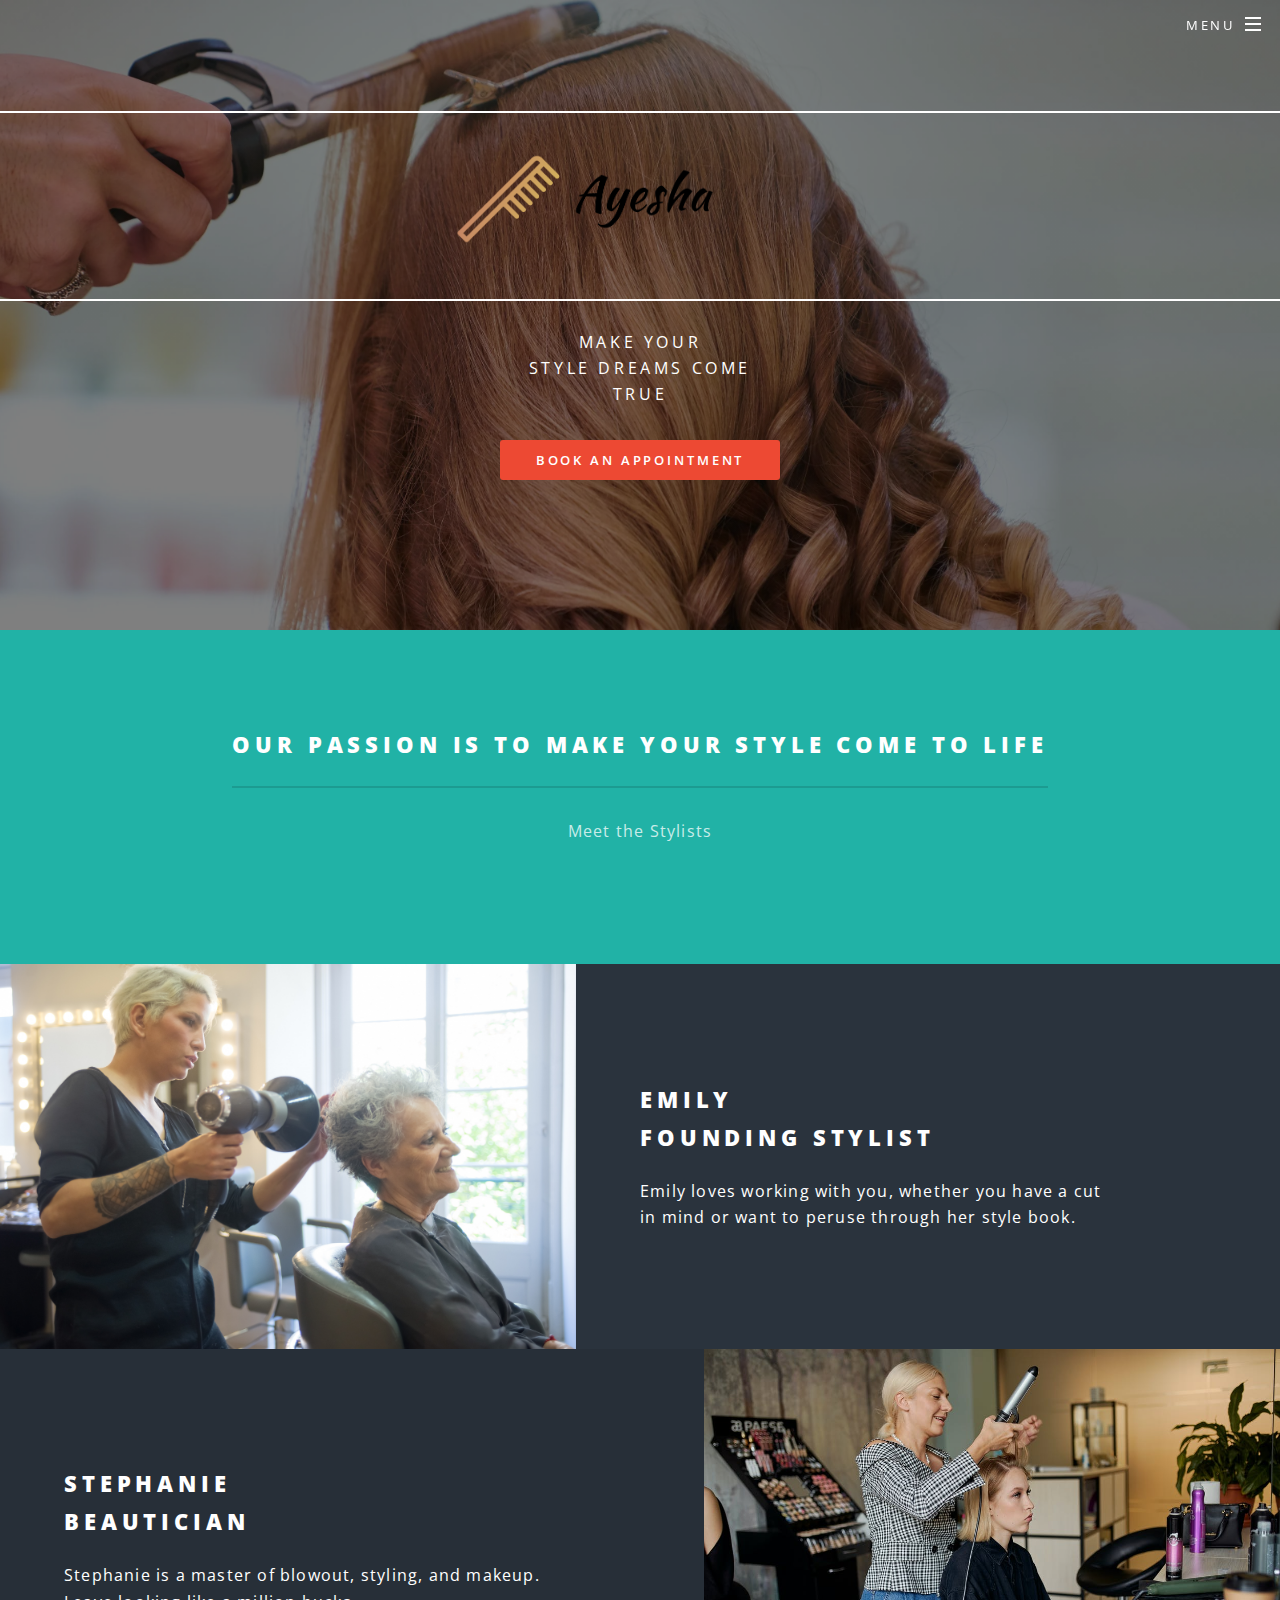
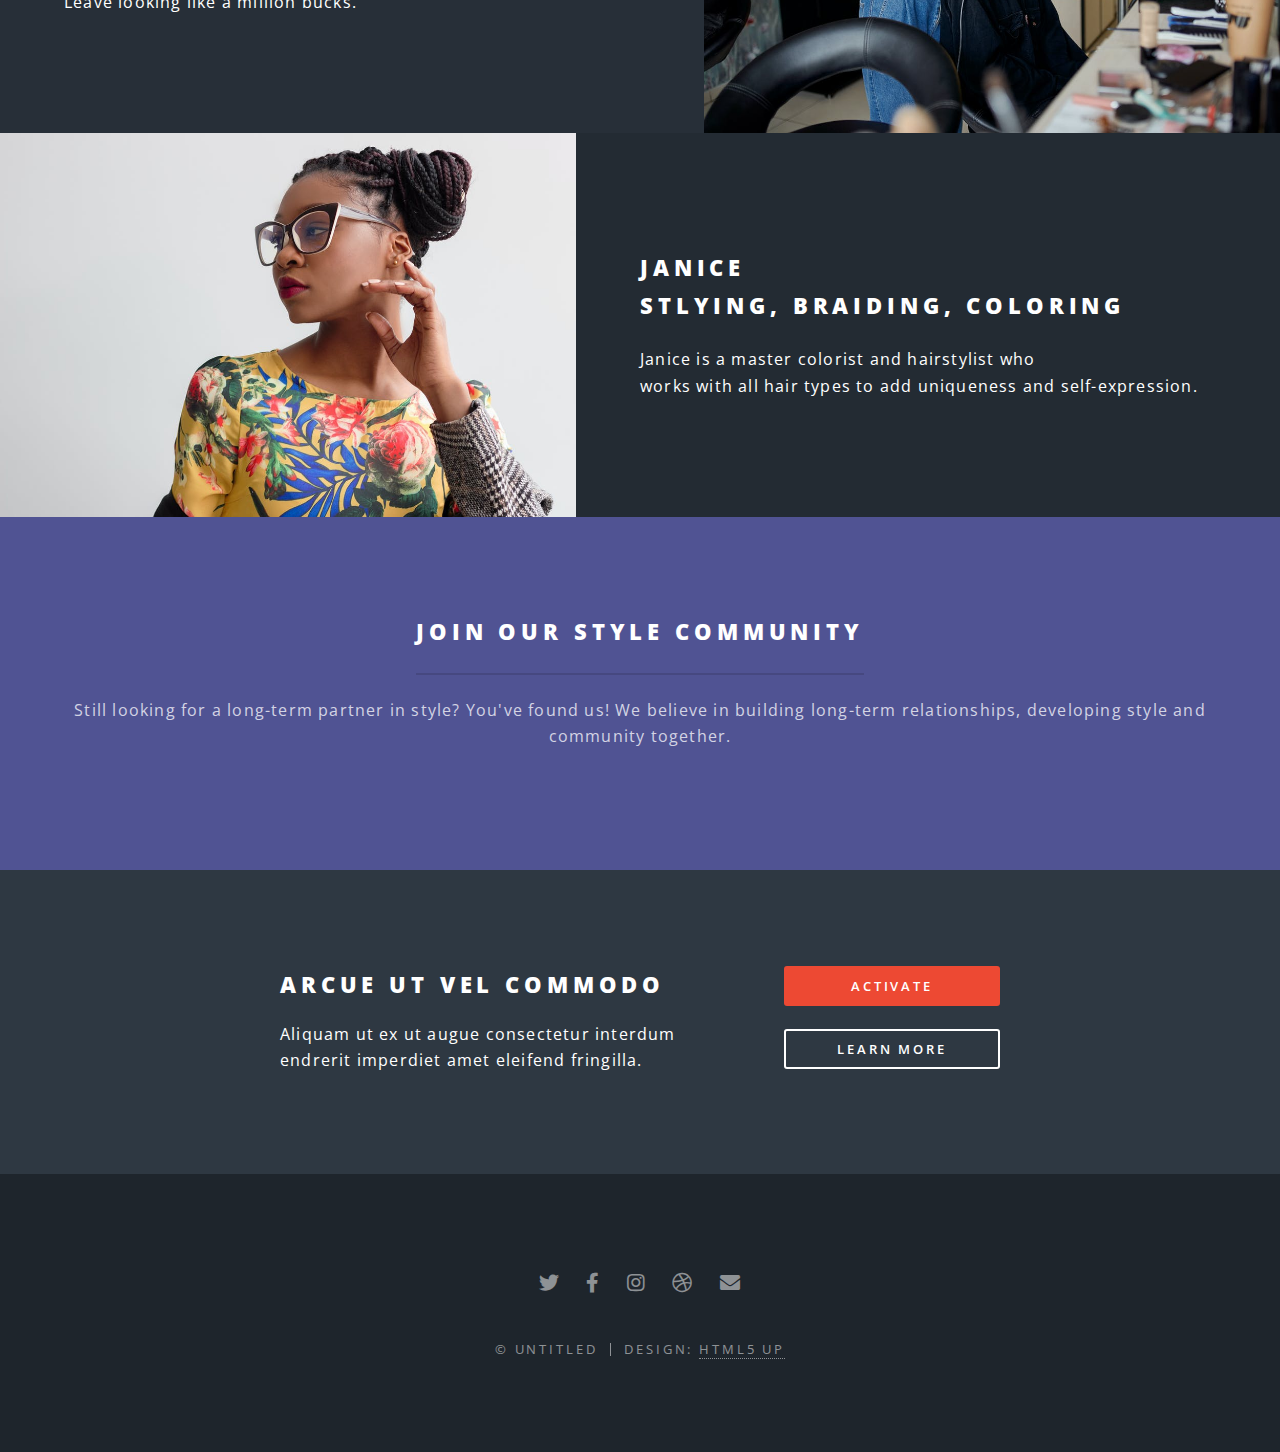
<file: index.html>
<!DOCTYPE HTML>
<!--
	Spectral by HTML5 UP
	html5up.net | @ajlkn
	Free for personal and commercial use under the CCA 3.0 license (html5up.net/license)
-->
<html>
	<head>
		<title>Spectral by HTML5 UP</title>
		<meta charset="utf-8" />
		<meta name="viewport" content="width=device-width, initial-scale=1, user-scalable=no" />
		<link rel="stylesheet" href="assets/css/main.css" />
		<noscript><link rel="stylesheet" href="assets/css/noscript.css" /></noscript>
	</head>
	<body class="landing is-preload">

		<!-- Page Wrapper -->
			<div id="page-wrapper">

				<!-- Header -->
					<header id="header" class="alt">
						<h1><a href="index.html">Ayesha</a></h1>
						<nav id="nav">
							<ul>
								<li class="special">
									<a href="#menu" class="menuToggle"><span>Menu</span></a>
									<div id="menu">
										<ul>
											<li><a href="index.html">Home</a></li>
											<li><a href="generic.html">Location</a></li>
											<li><a href="elements.html">Book</a></li>
											<!-- <li><a href="#">Sign Up</a></li>
											<li><a href="#">Log In</a></li> -->
										</ul>
									</div>
								</li>
							</ul>
						</nav>
					</header>

				<!-- Banner -->
					<section id="banner">
						<div class="inner">
							<h2><img src="images/cover.png" alt="Ayesha logo" class="logo-main"></h2>
							<p>Make your<br />
							style dreams come<br />
							true</p>
							<ul class="actions special">
								<li><a href="book2.html" class="button primary">Book an Appointment</a></li>
							</ul>
						</div>
						<!-- <a href="#one" class="more scrolly">Learn More</a> -->
					</section>

				<!-- One -->
					<section id="one" class="wrapper style1 special">
						<div class="inner">
							<header class="major">
								<h2>Our passion is to make your style come to life<br /></h2>
								<!-- -elegant, provocative, or bold-</h2> -->
								<p class="meet">Meet the Stylists</p>
							</header>
							<!-- <ul class="icons major">
								<li><span class="icon fa-gem major style1"><span class="label">Lorem</span></span></li>
								<li><span class="icon fa-heart major style2"><span class="label">Ipsum</span></span></li>
								<li><span class="icon solid fa-code major style3"><span class="label">Dolor</span></span></li>
							</ul> -->
						</div>
					</section>

				<!-- Two -->
					<section id="two" class="wrapper alt style2">
						<section class="spotlight">
							<div class="image"><img src="images/stylist1.jpg" alt="" /></div><div class="content">
								<h2>Emily<br />
								Founding stylist</h2>
								<p>Emily loves working with you, whether you have a cut <br />
								in mind or want to peruse through her style book.</p>
							</div>
						</section>
						<section class="spotlight">
							<div class="image"><img src="images/stylist2.jpeg" alt="" /></div><div class="content">
								<h2>Stephanie<br />
								Beautician</h2>
								<p>Stephanie is a master of blowout, styling, and makeup. <br />
								Leave looking like a million bucks.</p>
							</div>
						</section>
						<section class="spotlight">
							<div class="image"><img src="images/stylist3.jpeg" alt="" /></div><div class="content">
								<h2>Janice<br />
								stlying, braiding, coloring</h2>
								<p>Janice is a master colorist and hairstylist who <br />
								works with all hair types to add uniqueness and self-expression.</p>
							</div>
						</section>
					</section>

				<!-- Three -->
					<section id="three" class="wrapper style3 special">
						<div class="inner">
							<header class="major">
								<h2>Join our style community</h2>
								<p>Still looking for a long-term partner in style?
								You've found us! We believe in building long-term relationships,
								developing style and community together.
								</p>
							</header>
							<!-- <ul class="features">
								<li class="icon fa-paper-plane">
									<h3>Arcu accumsan</h3>
									<p>Augue consectetur sed interdum imperdiet et ipsum. Mauris lorem tincidunt nullam amet leo Aenean ligula consequat consequat.</p>
								</li>
								<li class="icon solid fa-laptop">
									<h3>Ac Augue Eget</h3>
									<p>Augue consectetur sed interdum imperdiet et ipsum. Mauris lorem tincidunt nullam amet leo Aenean ligula consequat consequat.</p>
								</li>
								<li class="icon solid fa-code">
									<h3>Mus Scelerisque</h3>
									<p>Augue consectetur sed interdum imperdiet et ipsum. Mauris lorem tincidunt nullam amet leo Aenean ligula consequat consequat.</p>
								</li>
								<li class="icon solid fa-headphones-alt">
									<h3>Mauris Imperdiet</h3>
									<p>Augue consectetur sed interdum imperdiet et ipsum. Mauris lorem tincidunt nullam amet leo Aenean ligula consequat consequat.</p>
								</li>
								<li class="icon fa-heart">
									<h3>Aenean Primis</h3>
									<p>Augue consectetur sed interdum imperdiet et ipsum. Mauris lorem tincidunt nullam amet leo Aenean ligula consequat consequat.</p>
								</li>
								<li class="icon fa-flag">
									<h3>Tortor Ut</h3>
									<p>Augue consectetur sed interdum imperdiet et ipsum. Mauris lorem tincidunt nullam amet leo Aenean ligula consequat consequat.</p> -->
								</li>
							</ul>
						</div>
					</section>

				<!-- CTA -->
					<section id="cta" class="wrapper style4">
						<div class="inner">
							<header>
								<h2>Arcue ut vel commodo</h2>
								<p>Aliquam ut ex ut augue consectetur interdum endrerit imperdiet amet eleifend fringilla.</p>
							</header>
							<ul class="actions stacked">
								<li><a href="#" class="button fit primary">Activate</a></li>
								<li><a href="#" class="button fit">Learn More</a></li>
							</ul>
						</div>
					</section>

				<!-- Footer -->
					<footer id="footer">
						<ul class="icons">
							<li><a href="#" class="icon brands fa-twitter"><span class="label">Twitter</span></a></li>
							<li><a href="#" class="icon brands fa-facebook-f"><span class="label">Facebook</span></a></li>
							<li><a href="#" class="icon brands fa-instagram"><span class="label">Instagram</span></a></li>
							<li><a href="#" class="icon brands fa-dribbble"><span class="label">Dribbble</span></a></li>
							<li><a href="#" class="icon solid fa-envelope"><span class="label">Email</span></a></li>
						</ul>
						<ul class="copyright">
							<li>&copy; Untitled</li><li>Design: <a href="http://html5up.net">HTML5 UP</a></li>
						</ul>
					</footer>

			</div>

		<!-- Scripts -->
			<script src="assets/js/jquery.min.js"></script>
			<script src="assets/js/jquery.scrollex.min.js"></script>
			<script src="assets/js/jquery.scrolly.min.js"></script>
			<script src="assets/js/browser.min.js"></script>
			<script src="assets/js/breakpoints.min.js"></script>
			<script src="assets/js/util.js"></script>
			<script src="assets/js/main.js"></script>

	</body>
</html>
</file>
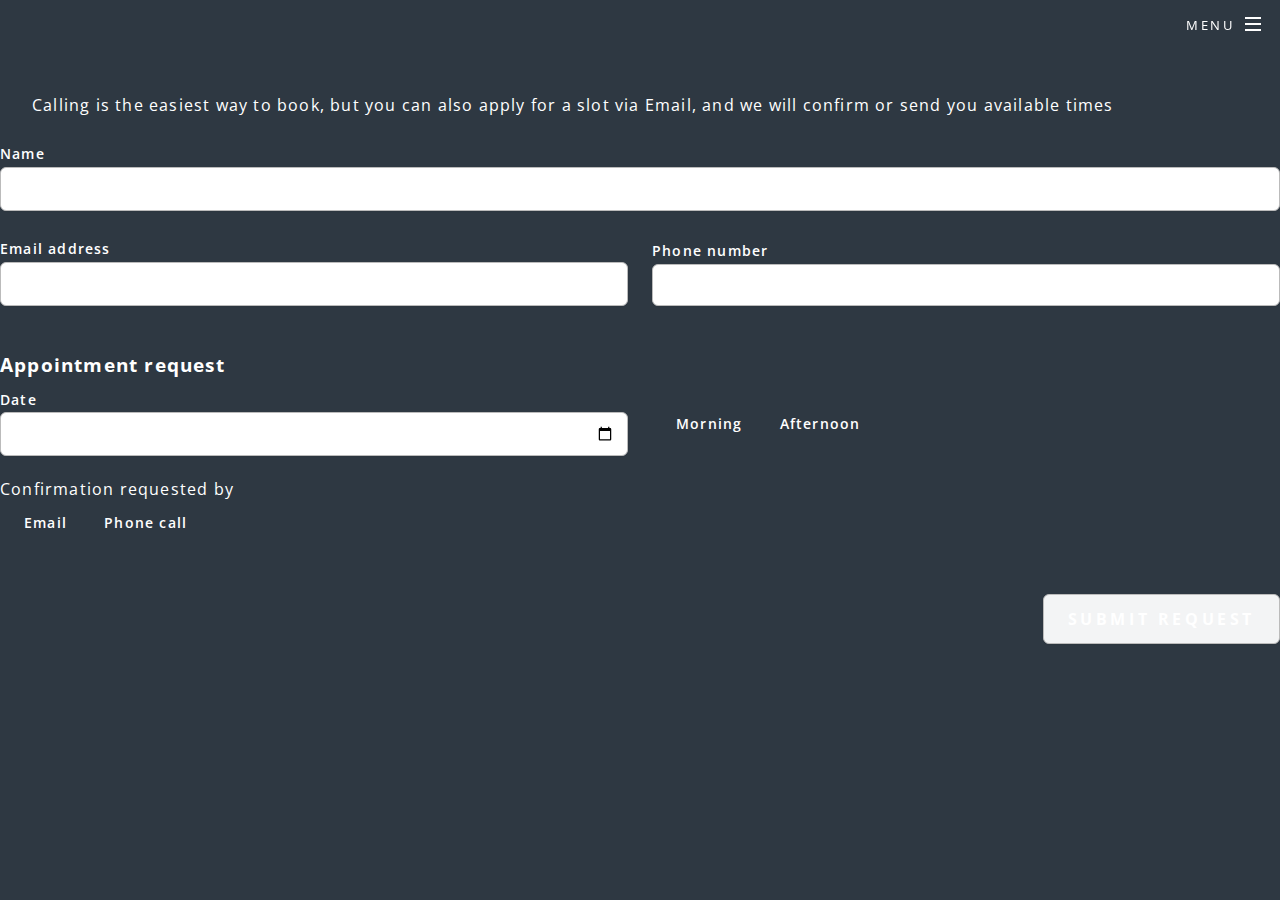
<file: book.html>
<!DOCTYPE html>
<html lang="en">
<head>
    <meta charset="UTF-8">
    <meta http-equiv="X-UA-Compatible" content="IE=edge">
    <meta name="viewport" content="width=device-width, initial-scale=1.0">
    <link rel="stylesheet" href="assets/css/main.css">  
    <link rel="stylesheet" href="assets/css/formstyle.css">
    <noscript><link rel="stylesheet" href="assets/css/noscript.css" /></noscript>  
    <title>Document</title>
</head>
<body>
    <header id="header" class="alt">
        <h1><a href="index.html">Ayesha</a></h1>
        <nav id="nav">
            <ul>
                <li class="special">
                    <a href="#menu" class="menuToggle"><span>Menu</span></a>
                    <div id="menu">
                        <ul>
                            <li><a href="index.html">Home</a></li>
                            <li><a href="generic.html">Location</a></li>
                            <li><a href="elements.html">Book</a></li>
                            <!-- <li><a href="#">Sign Up</a></li>
                            <li><a href="#">Log In</a></li> -->
                        </ul>
                    </div>
                </li>
            </ul>
        </nav>
    </header>
    
    <form action="SEND ADDRESS" id="ft-form" method="POST" accept-charset="UTF-8">
        <fieldset>
            <p class="calling">Calling is the easiest way to book, but you can also apply for 
            a slot via Email, and we will confirm or send you available times</p>
          <!-- <legend>For person</legend> -->
          <label>
            Name
            <input type="text" name="name" required>
          </label>
          <div class="two-cols">
            <label>
              Email address
              <input type="email" name="email" required>
            </label>
            <label>
              Phone number
              <input type="tel" name="phone">
            </label>
          </div>
        </fieldset>
        <fieldset>
          <legend>Appointment request</legend>
          <div class="two-cols">
            <label>
              Date
              <input type="date" name="Appointment request" required>
            </label>
            <div class="inline">
              <label>
                <input type="hidden" name="Morning desired" value="no">
                <input type="checkbox" name="Morning desired" value="yes">
                Morning
              </label>
              <label>
                <input type="hidden" name="Afternoon desired" value="no">
                <input type="checkbox" name="Afternoon desired" value="yes">
                Afternoon
              </label>
            </div>
          </div>
          <p>Confirmation requested by</p>
          <div class="inline">
            <label>
              <input type="radio" name="Confirmation requested by" value="email" checked>
              Email
            </label>
            <label>
              <input type="radio" name="Confirmation requested by" value="phone">
              Phone call
            </label>
          </div>
        </fieldset>
        <div class="btns">
          <input type="text" name="_gotcha" value="" style="display:none;">
          <input type="submit" value="Submit request">
        </div>
      </form>
      <script src="assets/js/jquery.min.js"></script>
			<script src="assets/js/jquery.scrollex.min.js"></script>
			<script src="assets/js/jquery.scrolly.min.js"></script>
			<script src="assets/js/browser.min.js"></script>
			<script src="assets/js/breakpoints.min.js"></script>
			<script src="assets/js/util.js"></script>
			<script src="assets/js/main.js"></script>
</body>
</html>
</file>
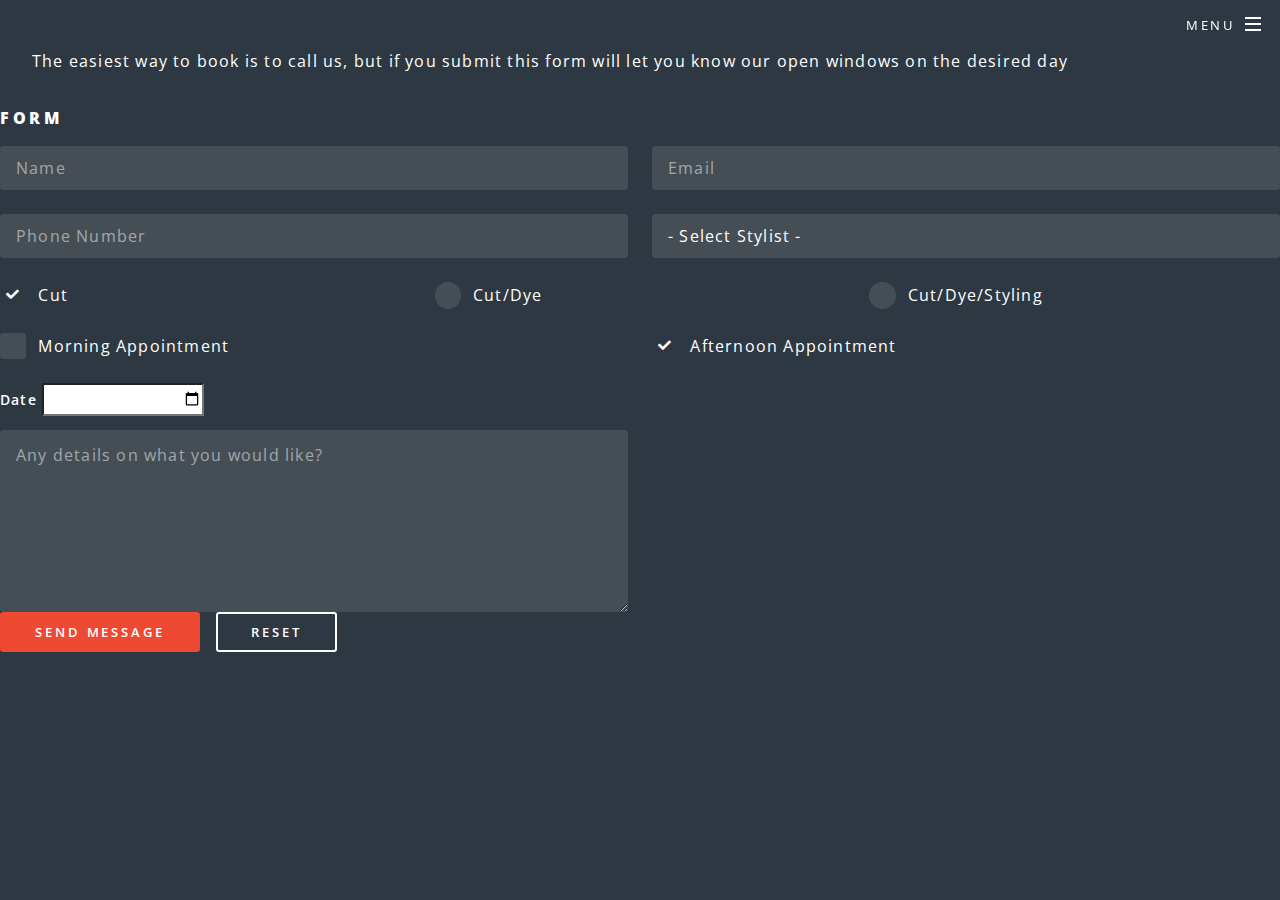
<file: book2.html>
<!DOCTYPE html>
<html lang="en">
<head>
    <meta charset="UTF-8">
    <meta http-equiv="X-UA-Compatible" content="IE=edge">
    <meta name="viewport" content="width=device-width, initial-scale=1.0">
    <title>Document</title>
    <link rel="stylesheet" href="assets/css/main.css" />
	<noscript><link rel="stylesheet" href="assets/css/noscript.css" /></noscript>
</head>
<body>
    <header id="header" class="alt">
        <h1><a href="index.html">Ayesha</a></h1>
        <nav id="nav">
            <ul>
                <li class="special">
                    <a href="#menu" class="menuToggle"><span>Menu</span></a>
                    <div id="menu">
                        <ul>
                            <li><a href="index.html">Home</a></li>
                            <li><a href="generic.html">Location</a></li>
                            <li><a href="elements.html">Book</a></li>
                            <!-- <li><a href="#">Sign Up</a></li>
                            <li><a href="#">Log In</a></li> -->
                        </ul>
                    </div>
                </li>
            </ul>
        </nav>
    </header>

    <section>
        <p class="easiest">The easiest way to book is to call us, but if you submit this form will let you know our open windows on the desired day</p>
        <h4>Form</h4>
        <form method="post" action="#">
            <div class="row gtr-uniform">
                <div class="col-6 col-12-xsmall">
                    <input type="text" name="demo-name" id="demo-name" value="" placeholder="Name" />
                </div>
                <div class="col-6 col-12-xsmall">
                    <input type="email" name="demo-email" id="demo-email" value="" placeholder="Email" />
                </div>
                <div class="col-6 col-12-xsmall">
                    <input type="email" name="demo-email" id="demo-email" value="" placeholder="Phone Number" />
                </div>
                <div class="col-6 col-12-xsmall">
                    <select name="demo-category" id="demo-category">
                        <option value="">- Select Stylist -</option>
                        <option value="1">Janice</option>
                        <option value="1">Stephanie</option>
                        <option value="1">Emily</option>
                        <option value="1">No preference</option>
                    </select>
                </div>
                <div class="col-4 col-12-small">
                    <input type="radio" id="demo-priority-low" name="demo-priority" checked>
                    <label for="demo-priority-low">Cut</label>
                </div>
                <div class="col-4 col-12-small">
                    <input type="radio" id="demo-priority-normal" name="demo-priority">
                    <label for="demo-priority-normal">Cut/Dye</label>
                </div>
                <div class="col-4 col-12-small">
                    <input type="radio" id="demo-priority-high" name="demo-priority">
                    <label for="demo-priority-high">Cut/Dye/Styling</label>
                </div>
                <div class="col-6 col-12-small">
                    <input type="checkbox" id="demo-copy" name="demo-copy">
                    <label for="demo-copy">Morning Appointment</label>
                </div>
                <div class="col-6 col-12-small">
                    <input type="checkbox" id="demo-human" name="demo-human" checked>
                    <label for="demo-human">Afternoon Appointment</label>
                </div>
                <div class="col-6 col-12-small">
                    <label>
                      Date
                      <input type="date" name="Appointment request" required>
                    </label>
                <div class="col-12">
                    <textarea name="demo-message" id="demo-message" placeholder="Any details on what you would like?" rows="6"></textarea>
                </div>
                <div class="col-12">
                    <ul class="actions">
                        <li><input type="submit" value="Send Message" class="primary" /></li>
                        <li><input type="reset" value="Reset" /></li>
                    </ul>
                </div>
            </div>
        </form>
    </section>

    <script src="assets/js/jquery.min.js"></script>
			<script src="assets/js/jquery.scrollex.min.js"></script>
			<script src="assets/js/jquery.scrolly.min.js"></script>
			<script src="assets/js/browser.min.js"></script>
			<script src="assets/js/breakpoints.min.js"></script>
			<script src="assets/js/util.js"></script>
			<script src="assets/js/main.js"></script>
</body>
</html>
</file>
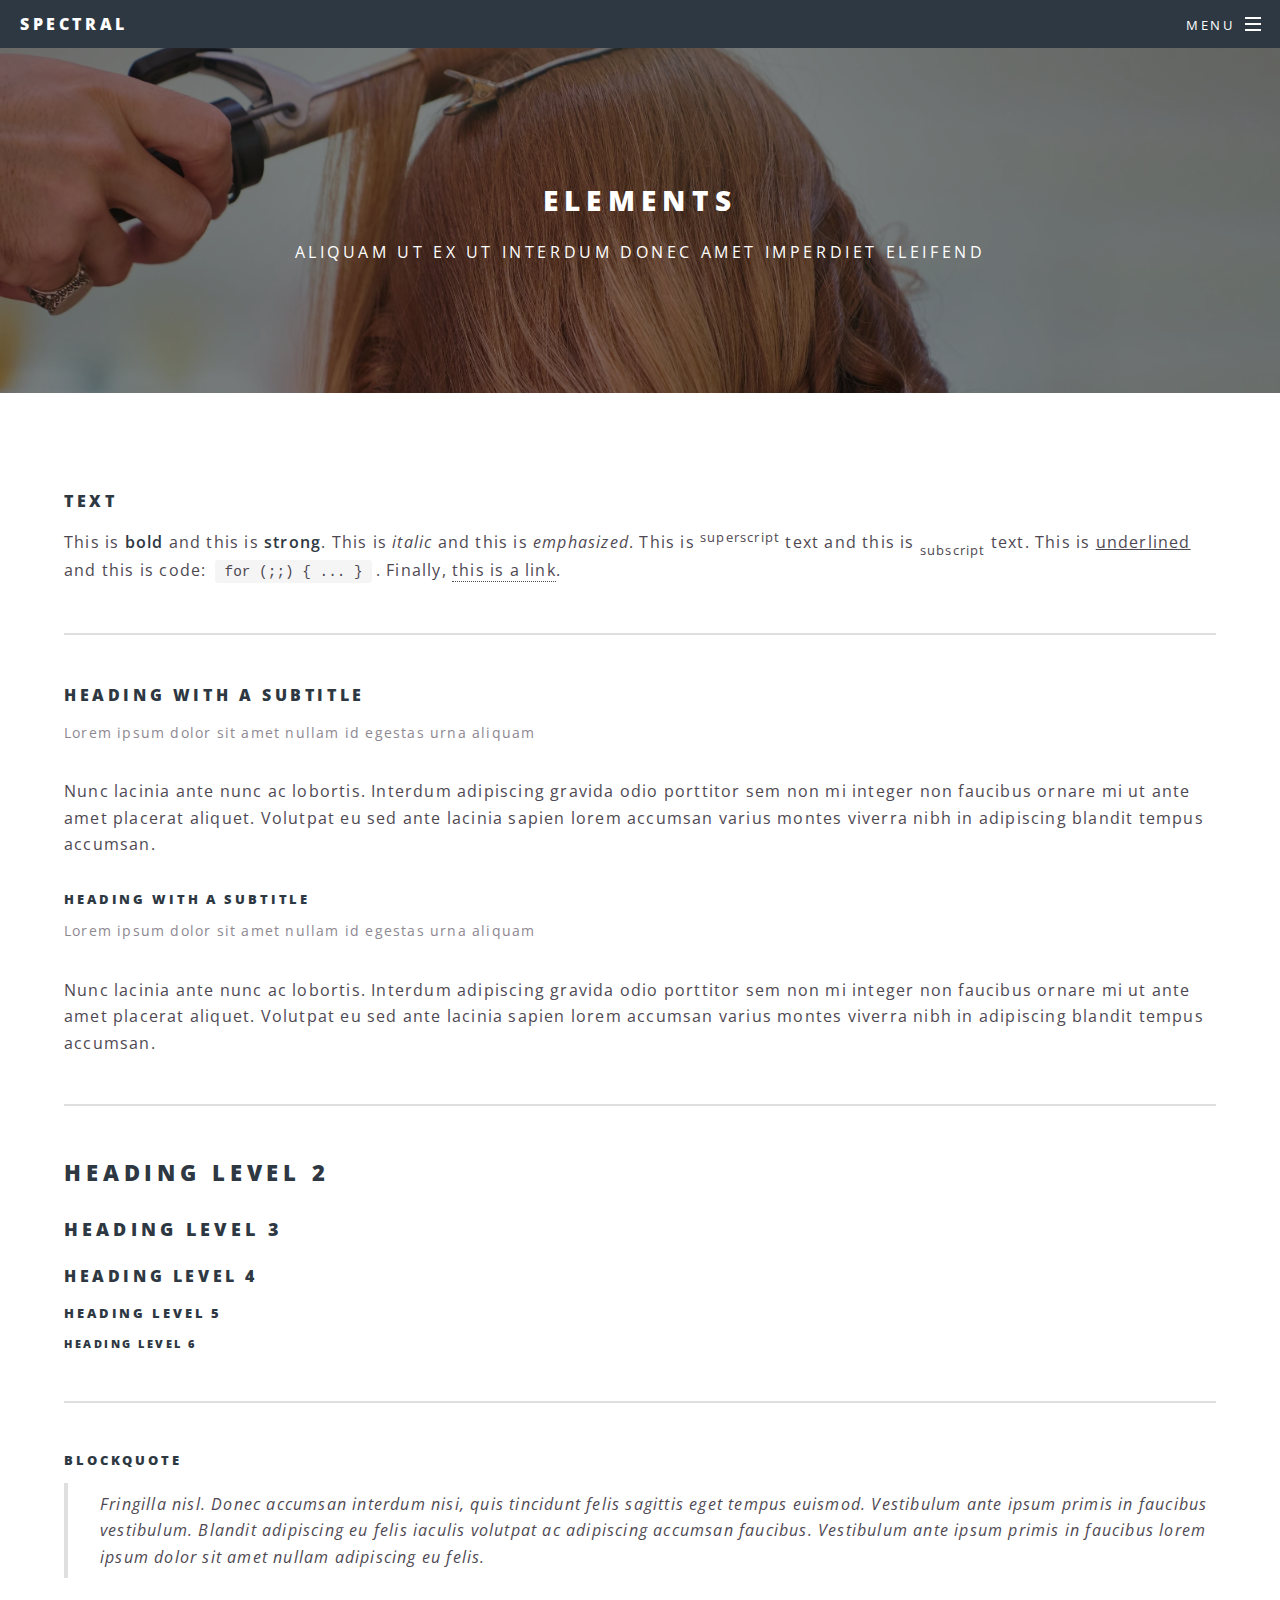
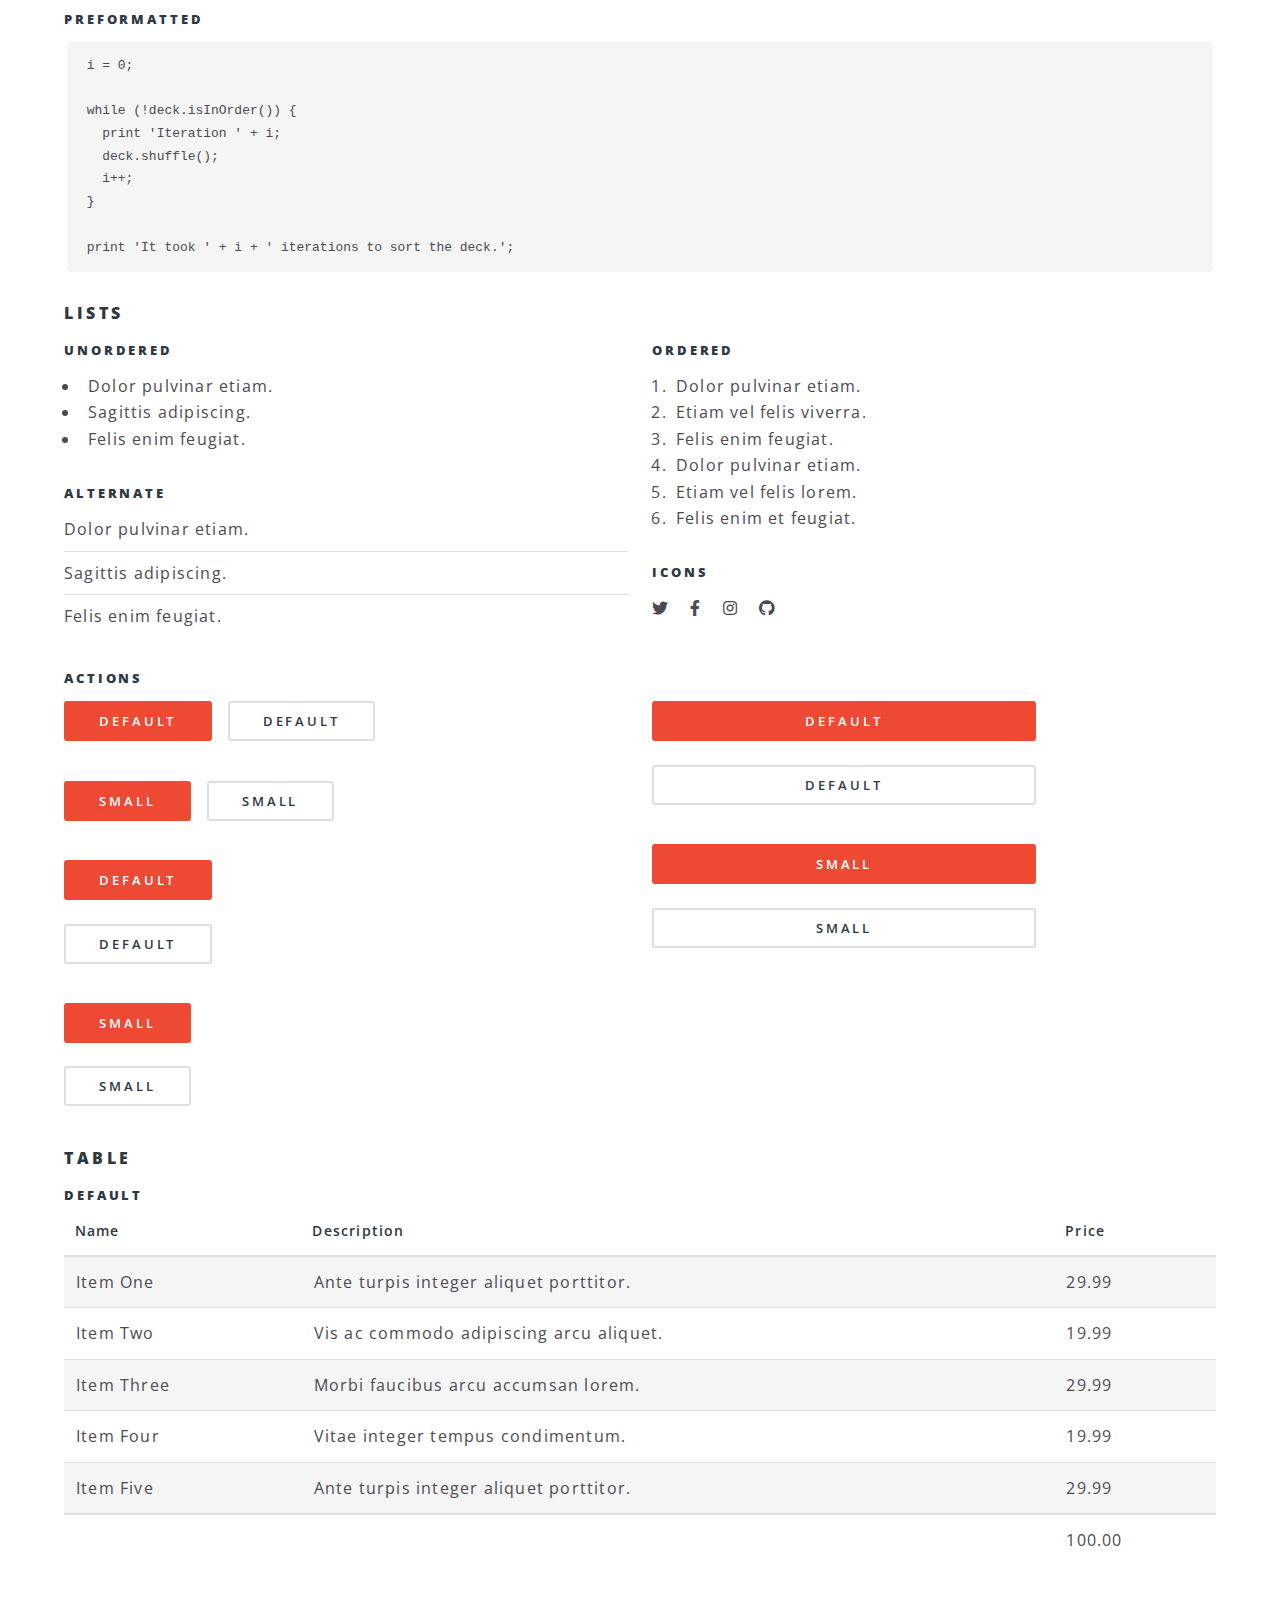
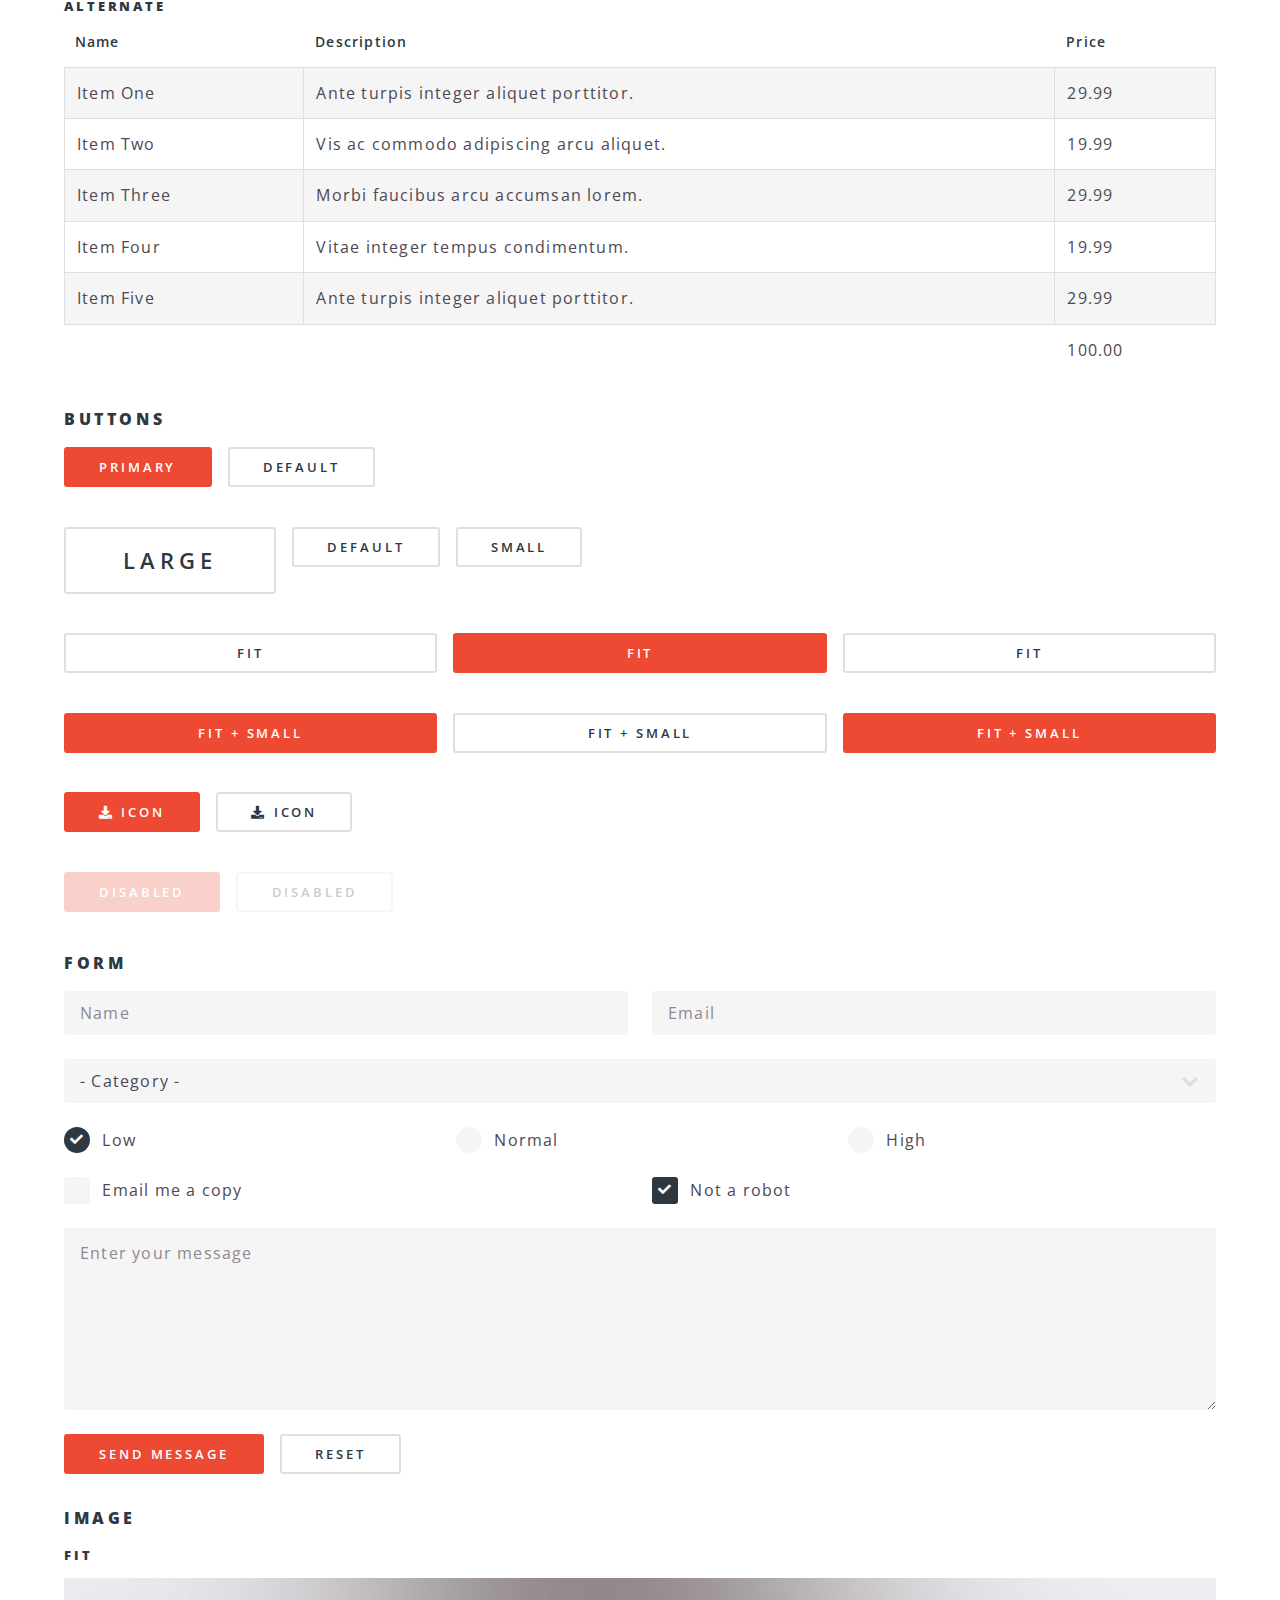
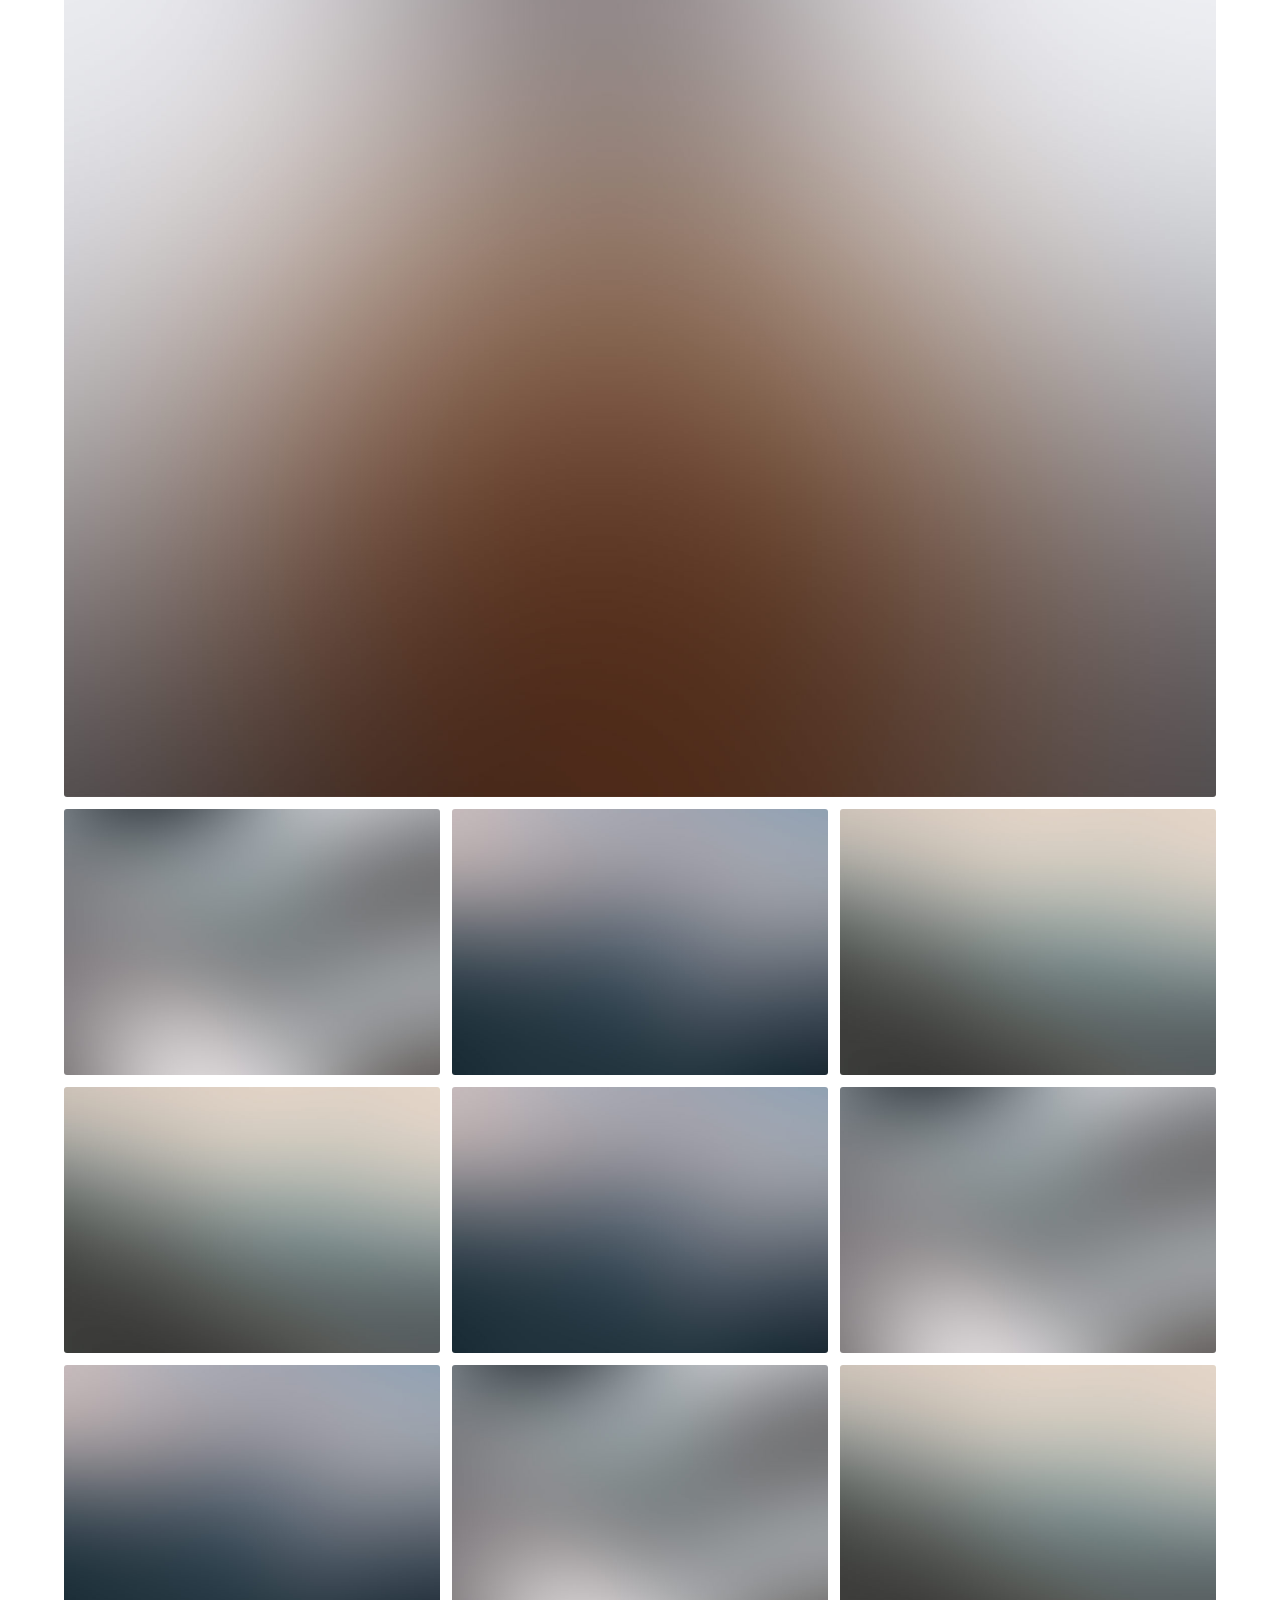
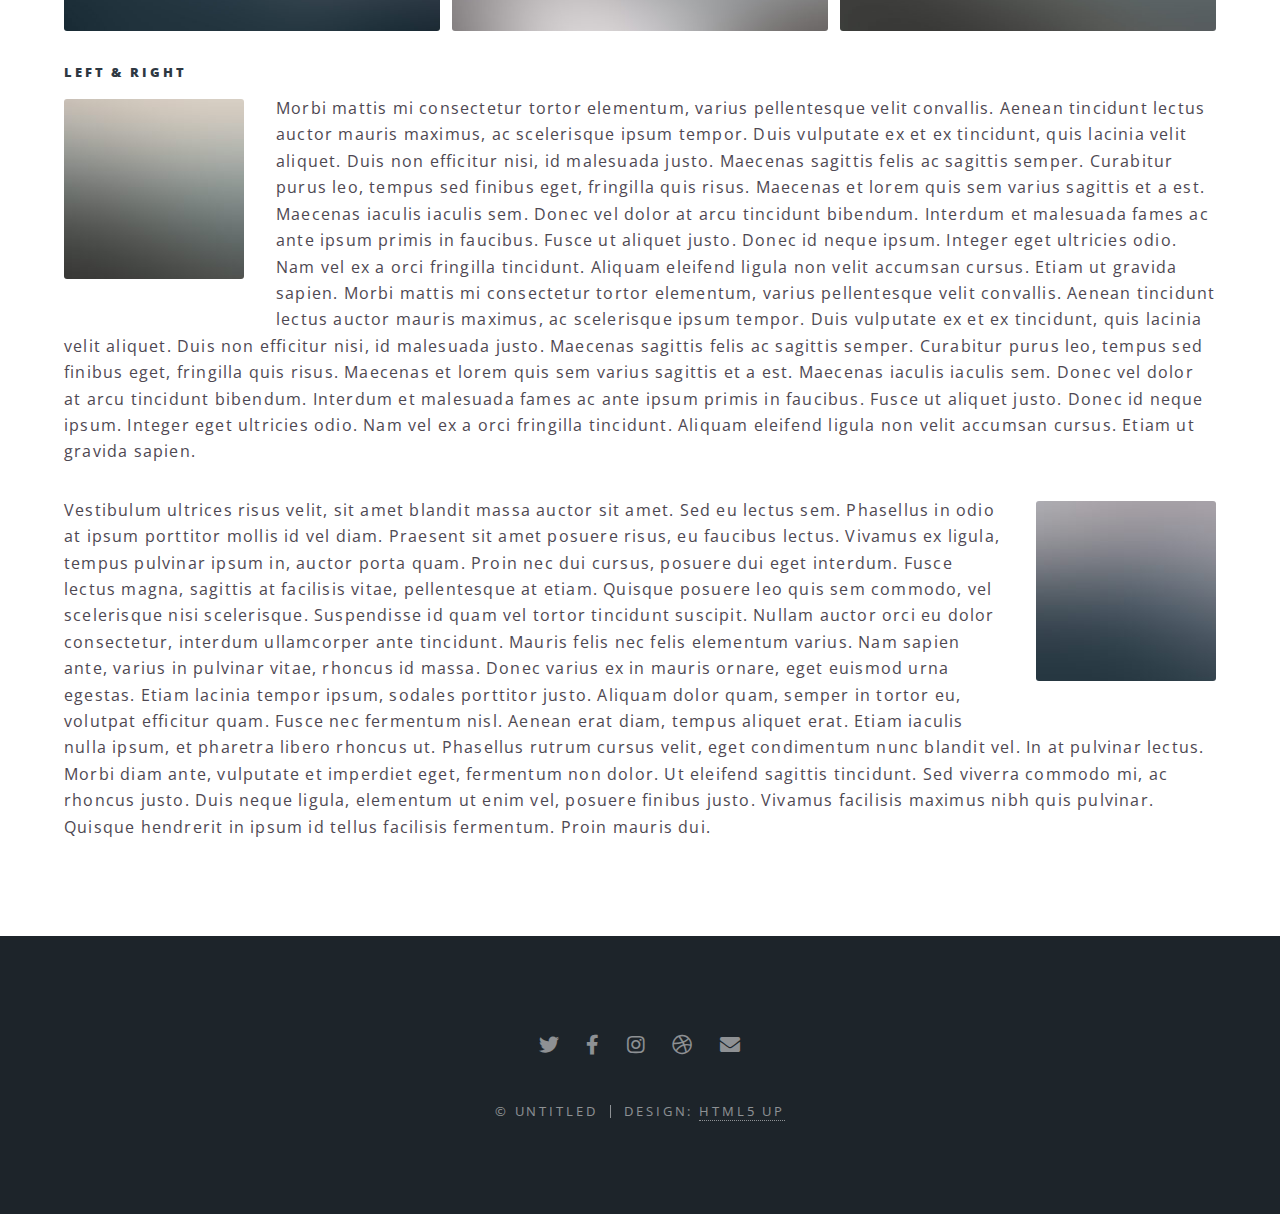
<file: elements.html>
<!DOCTYPE HTML>
<!--
	Spectral by HTML5 UP
	html5up.net | @ajlkn
	Free for personal and commercial use under the CCA 3.0 license (html5up.net/license)
-->
<html>
	<head>
		<title>Elements - Spectral by HTML5 UP</title>
		<meta charset="utf-8" />
		<meta name="viewport" content="width=device-width, initial-scale=1, user-scalable=no" />
		<link rel="stylesheet" href="assets/css/main.css" />
		<noscript><link rel="stylesheet" href="assets/css/noscript.css" /></noscript>
	</head>
	<body class="is-preload">

		<!-- Page Wrapper -->
			<div id="page-wrapper">

				<!-- Header -->
					<header id="header">
						<h1><a href="index.html">Spectral</a></h1>
						<nav id="nav">
							<ul>
								<li class="special">
									<a href="#menu" class="menuToggle"><span>Menu</span></a>
									<div id="menu">
										<ul>
											<li><a href="index.html">Home</a></li>
											<li><a href="generic.html">Generic</a></li>
											<li><a href="elements.html">Elements</a></li>
											<li><a href="#">Sign Up</a></li>
											<li><a href="#">Log In</a></li>
										</ul>
									</div>
								</li>
							</ul>
						</nav>
					</header>

				<!-- Main -->
					<article id="main">
						<header>
							<h2>Elements</h2>
							<p>Aliquam ut ex ut interdum donec amet imperdiet eleifend</p>
						</header>
						<section class="wrapper style5">
							<div class="inner">

								<section>
									<h4>Text</h4>
									<p>This is <b>bold</b> and this is <strong>strong</strong>. This is <i>italic</i> and this is <em>emphasized</em>.
									This is <sup>superscript</sup> text and this is <sub>subscript</sub> text.
									This is <u>underlined</u> and this is code: <code>for (;;) { ... }</code>. Finally, <a href="#">this is a link</a>.</p>
									<hr />
									<header>
										<h4>Heading with a Subtitle</h4>
										<p>Lorem ipsum dolor sit amet nullam id egestas urna aliquam</p>
									</header>
									<p>Nunc lacinia ante nunc ac lobortis. Interdum adipiscing gravida odio porttitor sem non mi integer non faucibus ornare mi ut ante amet placerat aliquet. Volutpat eu sed ante lacinia sapien lorem accumsan varius montes viverra nibh in adipiscing blandit tempus accumsan.</p>
									<header>
										<h5>Heading with a Subtitle</h5>
										<p>Lorem ipsum dolor sit amet nullam id egestas urna aliquam</p>
									</header>
									<p>Nunc lacinia ante nunc ac lobortis. Interdum adipiscing gravida odio porttitor sem non mi integer non faucibus ornare mi ut ante amet placerat aliquet. Volutpat eu sed ante lacinia sapien lorem accumsan varius montes viverra nibh in adipiscing blandit tempus accumsan.</p>
									<hr />
									<h2>Heading Level 2</h2>
									<h3>Heading Level 3</h3>
									<h4>Heading Level 4</h4>
									<h5>Heading Level 5</h5>
									<h6>Heading Level 6</h6>
									<hr />
									<h5>Blockquote</h5>
									<blockquote>Fringilla nisl. Donec accumsan interdum nisi, quis tincidunt felis sagittis eget tempus euismod. Vestibulum ante ipsum primis in faucibus vestibulum. Blandit adipiscing eu felis iaculis volutpat ac adipiscing accumsan faucibus. Vestibulum ante ipsum primis in faucibus lorem ipsum dolor sit amet nullam adipiscing eu felis.</blockquote>
									<h5>Preformatted</h5>
									<pre><code>i = 0;

while (!deck.isInOrder()) {
  print 'Iteration ' + i;
  deck.shuffle();
  i++;
}

print 'It took ' + i + ' iterations to sort the deck.';</code></pre>
								</section>

								<section>
									<h4>Lists</h4>
									<div class="row">
										<div class="col-6 col-12-medium">
											<h5>Unordered</h5>
											<ul>
												<li>Dolor pulvinar etiam.</li>
												<li>Sagittis adipiscing.</li>
												<li>Felis enim feugiat.</li>
											</ul>
											<h5>Alternate</h5>
											<ul class="alt">
												<li>Dolor pulvinar etiam.</li>
												<li>Sagittis adipiscing.</li>
												<li>Felis enim feugiat.</li>
											</ul>
										</div>
										<div class="col-6 col-12-medium">
											<h5>Ordered</h5>
											<ol>
												<li>Dolor pulvinar etiam.</li>
												<li>Etiam vel felis viverra.</li>
												<li>Felis enim feugiat.</li>
												<li>Dolor pulvinar etiam.</li>
												<li>Etiam vel felis lorem.</li>
												<li>Felis enim et feugiat.</li>
											</ol>
											<h5>Icons</h5>
											<ul class="icons">
												<li><a href="#" class="icon brands fa-twitter"><span class="label">Twitter</span></a></li>
												<li><a href="#" class="icon brands fa-facebook-f"><span class="label">Facebook</span></a></li>
												<li><a href="#" class="icon brands fa-instagram"><span class="label">Instagram</span></a></li>
												<li><a href="#" class="icon brands fa-github"><span class="label">Github</span></a></li>
											</ul>
										</div>
									</div>
									<h5>Actions</h5>
									<div class="row">
										<div class="col-6 col-12-medium">
											<ul class="actions">
												<li><a href="#" class="button primary">Default</a></li>
												<li><a href="#" class="button">Default</a></li>
											</ul>
											<ul class="actions small">
												<li><a href="#" class="button primary small">Small</a></li>
												<li><a href="#" class="button small">Small</a></li>
											</ul>
											<ul class="actions stacked">
												<li><a href="#" class="button primary">Default</a></li>
												<li><a href="#" class="button">Default</a></li>
											</ul>
											<ul class="actions stacked">
												<li><a href="#" class="button primary small">Small</a></li>
												<li><a href="#" class="button small">Small</a></li>
											</ul>
										</div>
										<div class="col-6 col-12-medium">
											<ul class="actions stacked">
												<li><a href="#" class="button primary fit">Default</a></li>
												<li><a href="#" class="button fit">Default</a></li>
											</ul>
											<ul class="actions stacked">
												<li><a href="#" class="button primary small fit">Small</a></li>
												<li><a href="#" class="button small fit">Small</a></li>
											</ul>
										</div>
									</div>
								</section>

								<section>
									<h4>Table</h4>
									<h5>Default</h5>
									<div class="table-wrapper">
										<table>
											<thead>
												<tr>
													<th>Name</th>
													<th>Description</th>
													<th>Price</th>
												</tr>
											</thead>
											<tbody>
												<tr>
													<td>Item One</td>
													<td>Ante turpis integer aliquet porttitor.</td>
													<td>29.99</td>
												</tr>
												<tr>
													<td>Item Two</td>
													<td>Vis ac commodo adipiscing arcu aliquet.</td>
													<td>19.99</td>
												</tr>
												<tr>
													<td>Item Three</td>
													<td> Morbi faucibus arcu accumsan lorem.</td>
													<td>29.99</td>
												</tr>
												<tr>
													<td>Item Four</td>
													<td>Vitae integer tempus condimentum.</td>
													<td>19.99</td>
												</tr>
												<tr>
													<td>Item Five</td>
													<td>Ante turpis integer aliquet porttitor.</td>
													<td>29.99</td>
												</tr>
											</tbody>
											<tfoot>
												<tr>
													<td colspan="2"></td>
													<td>100.00</td>
												</tr>
											</tfoot>
										</table>
									</div>

									<h5>Alternate</h5>
									<div class="table-wrapper">
										<table class="alt">
											<thead>
												<tr>
													<th>Name</th>
													<th>Description</th>
													<th>Price</th>
												</tr>
											</thead>
											<tbody>
												<tr>
													<td>Item One</td>
													<td>Ante turpis integer aliquet porttitor.</td>
													<td>29.99</td>
												</tr>
												<tr>
													<td>Item Two</td>
													<td>Vis ac commodo adipiscing arcu aliquet.</td>
													<td>19.99</td>
												</tr>
												<tr>
													<td>Item Three</td>
													<td> Morbi faucibus arcu accumsan lorem.</td>
													<td>29.99</td>
												</tr>
												<tr>
													<td>Item Four</td>
													<td>Vitae integer tempus condimentum.</td>
													<td>19.99</td>
												</tr>
												<tr>
													<td>Item Five</td>
													<td>Ante turpis integer aliquet porttitor.</td>
													<td>29.99</td>
												</tr>
											</tbody>
											<tfoot>
												<tr>
													<td colspan="2"></td>
													<td>100.00</td>
												</tr>
											</tfoot>
										</table>
									</div>
								</section>

								<section>
									<h4>Buttons</h4>
									<ul class="actions">
										<li><a href="#" class="button primary">Primary</a></li>
										<li><a href="#" class="button">Default</a></li>
									</ul>
									<ul class="actions">
										<li><a href="#" class="button large">Large</a></li>
										<li><a href="#" class="button">Default</a></li>
										<li><a href="#" class="button small">Small</a></li>
									</ul>
									<ul class="actions fit">
										<li><a href="#" class="button fit">Fit</a></li>
										<li><a href="#" class="button primary fit">Fit</a></li>
										<li><a href="#" class="button fit">Fit</a></li>
									</ul>
									<ul class="actions fit small">
										<li><a href="#" class="button primary fit small">Fit + Small</a></li>
										<li><a href="#" class="button fit small">Fit + Small</a></li>
										<li><a href="#" class="button primary fit small">Fit + Small</a></li>
									</ul>
									<ul class="actions">
										<li><a href="#" class="button primary icon solid fa-download">Icon</a></li>
										<li><a href="#" class="button icon solid fa-download">Icon</a></li>
									</ul>
									<ul class="actions">
										<li><span class="button primary disabled">Disabled</span></li>
										<li><span class="button disabled">Disabled</span></li>
									</ul>
								</section>

								<section>
									<h4>Form</h4>
									<form method="post" action="#">
										<div class="row gtr-uniform">
											<div class="col-6 col-12-xsmall">
												<input type="text" name="demo-name" id="demo-name" value="" placeholder="Name" />
											</div>
											<div class="col-6 col-12-xsmall">
												<input type="email" name="demo-email" id="demo-email" value="" placeholder="Email" />
											</div>
											<div class="col-12">
												<select name="demo-category" id="demo-category">
													<option value="">- Category -</option>
													<option value="1">Manufacturing</option>
													<option value="1">Shipping</option>
													<option value="1">Administration</option>
													<option value="1">Human Resources</option>
												</select>
											</div>
											<div class="col-4 col-12-small">
												<input type="radio" id="demo-priority-low" name="demo-priority" checked>
												<label for="demo-priority-low">Low</label>
											</div>
											<div class="col-4 col-12-small">
												<input type="radio" id="demo-priority-normal" name="demo-priority">
												<label for="demo-priority-normal">Normal</label>
											</div>
											<div class="col-4 col-12-small">
												<input type="radio" id="demo-priority-high" name="demo-priority">
												<label for="demo-priority-high">High</label>
											</div>
											<div class="col-6 col-12-small">
												<input type="checkbox" id="demo-copy" name="demo-copy">
												<label for="demo-copy">Email me a copy</label>
											</div>
											<div class="col-6 col-12-small">
												<input type="checkbox" id="demo-human" name="demo-human" checked>
												<label for="demo-human">Not a robot</label>
											</div>
											<div class="col-12">
												<textarea name="demo-message" id="demo-message" placeholder="Enter your message" rows="6"></textarea>
											</div>
											<div class="col-12">
												<ul class="actions">
													<li><input type="submit" value="Send Message" class="primary" /></li>
													<li><input type="reset" value="Reset" /></li>
												</ul>
											</div>
										</div>
									</form>
								</section>

								<section>
									<h4>Image</h4>
									<h5>Fit</h5>
									<div class="box alt">
										<div class="row gtr-50 gtr-uniform">
											<div class="col-12"><span class="image fit"><img src="images/banner.jpg" alt="" /></span></div>
											<div class="col-4"><span class="image fit"><img src="images/pic01.jpg" alt="" /></span></div>
											<div class="col-4"><span class="image fit"><img src="images/pic02.jpg" alt="" /></span></div>
											<div class="col-4"><span class="image fit"><img src="images/pic03.jpg" alt="" /></span></div>
											<div class="col-4"><span class="image fit"><img src="images/pic03.jpg" alt="" /></span></div>
											<div class="col-4"><span class="image fit"><img src="images/pic02.jpg" alt="" /></span></div>
											<div class="col-4"><span class="image fit"><img src="images/pic01.jpg" alt="" /></span></div>
											<div class="col-4"><span class="image fit"><img src="images/pic02.jpg" alt="" /></span></div>
											<div class="col-4"><span class="image fit"><img src="images/pic01.jpg" alt="" /></span></div>
											<div class="col-4"><span class="image fit"><img src="images/pic03.jpg" alt="" /></span></div>
										</div>
									</div>
									<h5>Left &amp; Right</h5>
									<p><span class="image left"><img src="images/pic04.jpg" alt="" /></span>Morbi mattis mi consectetur tortor elementum, varius pellentesque velit convallis. Aenean tincidunt lectus auctor mauris maximus, ac scelerisque ipsum tempor. Duis vulputate ex et ex tincidunt, quis lacinia velit aliquet. Duis non efficitur nisi, id malesuada justo. Maecenas sagittis felis ac sagittis semper. Curabitur purus leo, tempus sed finibus eget, fringilla quis risus. Maecenas et lorem quis sem varius sagittis et a est. Maecenas iaculis iaculis sem. Donec vel dolor at arcu tincidunt bibendum. Interdum et malesuada fames ac ante ipsum primis in faucibus. Fusce ut aliquet justo. Donec id neque ipsum. Integer eget ultricies odio. Nam vel ex a orci fringilla tincidunt. Aliquam eleifend ligula non velit accumsan cursus. Etiam ut gravida sapien. Morbi mattis mi consectetur tortor elementum, varius pellentesque velit convallis. Aenean tincidunt lectus auctor mauris maximus, ac scelerisque ipsum tempor. Duis vulputate ex et ex tincidunt, quis lacinia velit aliquet. Duis non efficitur nisi, id malesuada justo. Maecenas sagittis felis ac sagittis semper. Curabitur purus leo, tempus sed finibus eget, fringilla quis risus. Maecenas et lorem quis sem varius sagittis et a est. Maecenas iaculis iaculis sem. Donec vel dolor at arcu tincidunt bibendum. Interdum et malesuada fames ac ante ipsum primis in faucibus. Fusce ut aliquet justo. Donec id neque ipsum. Integer eget ultricies odio. Nam vel ex a orci fringilla tincidunt. Aliquam eleifend ligula non velit accumsan cursus. Etiam ut gravida sapien.</p>
									<p><span class="image right"><img src="images/pic05.jpg" alt="" /></span>Vestibulum ultrices risus velit, sit amet blandit massa auctor sit amet. Sed eu lectus sem. Phasellus in odio at ipsum porttitor mollis id vel diam. Praesent sit amet posuere risus, eu faucibus lectus. Vivamus ex ligula, tempus pulvinar ipsum in, auctor porta quam. Proin nec dui cursus, posuere dui eget interdum. Fusce lectus magna, sagittis at facilisis vitae, pellentesque at etiam. Quisque posuere leo quis sem commodo, vel scelerisque nisi scelerisque. Suspendisse id quam vel tortor tincidunt suscipit. Nullam auctor orci eu dolor consectetur, interdum ullamcorper ante tincidunt. Mauris felis nec felis elementum varius. Nam sapien ante, varius in pulvinar vitae, rhoncus id massa. Donec varius ex in mauris ornare, eget euismod urna egestas. Etiam lacinia tempor ipsum, sodales porttitor justo. Aliquam dolor quam, semper in tortor eu, volutpat efficitur quam. Fusce nec fermentum nisl. Aenean erat diam, tempus aliquet erat. Etiam iaculis nulla ipsum, et pharetra libero rhoncus ut. Phasellus rutrum cursus velit, eget condimentum nunc blandit vel. In at pulvinar lectus. Morbi diam ante, vulputate et imperdiet eget, fermentum non dolor. Ut eleifend sagittis tincidunt. Sed viverra commodo mi, ac rhoncus justo. Duis neque ligula, elementum ut enim vel, posuere finibus justo. Vivamus facilisis maximus nibh quis pulvinar. Quisque hendrerit in ipsum id tellus facilisis fermentum. Proin mauris dui.</p>
								</section>

							</div>
						</section>
					</article>

				<!-- Footer -->
					<footer id="footer">
						<ul class="icons">
							<li><a href="#" class="icon brands fa-twitter"><span class="label">Twitter</span></a></li>
							<li><a href="#" class="icon brands fa-facebook-f"><span class="label">Facebook</span></a></li>
							<li><a href="#" class="icon brands fa-instagram"><span class="label">Instagram</span></a></li>
							<li><a href="#" class="icon brands fa-dribbble"><span class="label">Dribbble</span></a></li>
							<li><a href="#" class="icon solid fa-envelope"><span class="label">Email</span></a></li>
						</ul>
						<ul class="copyright">
							<li>&copy; Untitled</li><li>Design: <a href="http://html5up.net">HTML5 UP</a></li>
						</ul>
					</footer>

			</div>

		<!-- Scripts -->
			<script src="assets/js/jquery.min.js"></script>
			<script src="assets/js/jquery.scrollex.min.js"></script>
			<script src="assets/js/jquery.scrolly.min.js"></script>
			<script src="assets/js/browser.min.js"></script>
			<script src="assets/js/breakpoints.min.js"></script>
			<script src="assets/js/util.js"></script>
			<script src="assets/js/main.js"></script>

	</body>
</html>
</file>
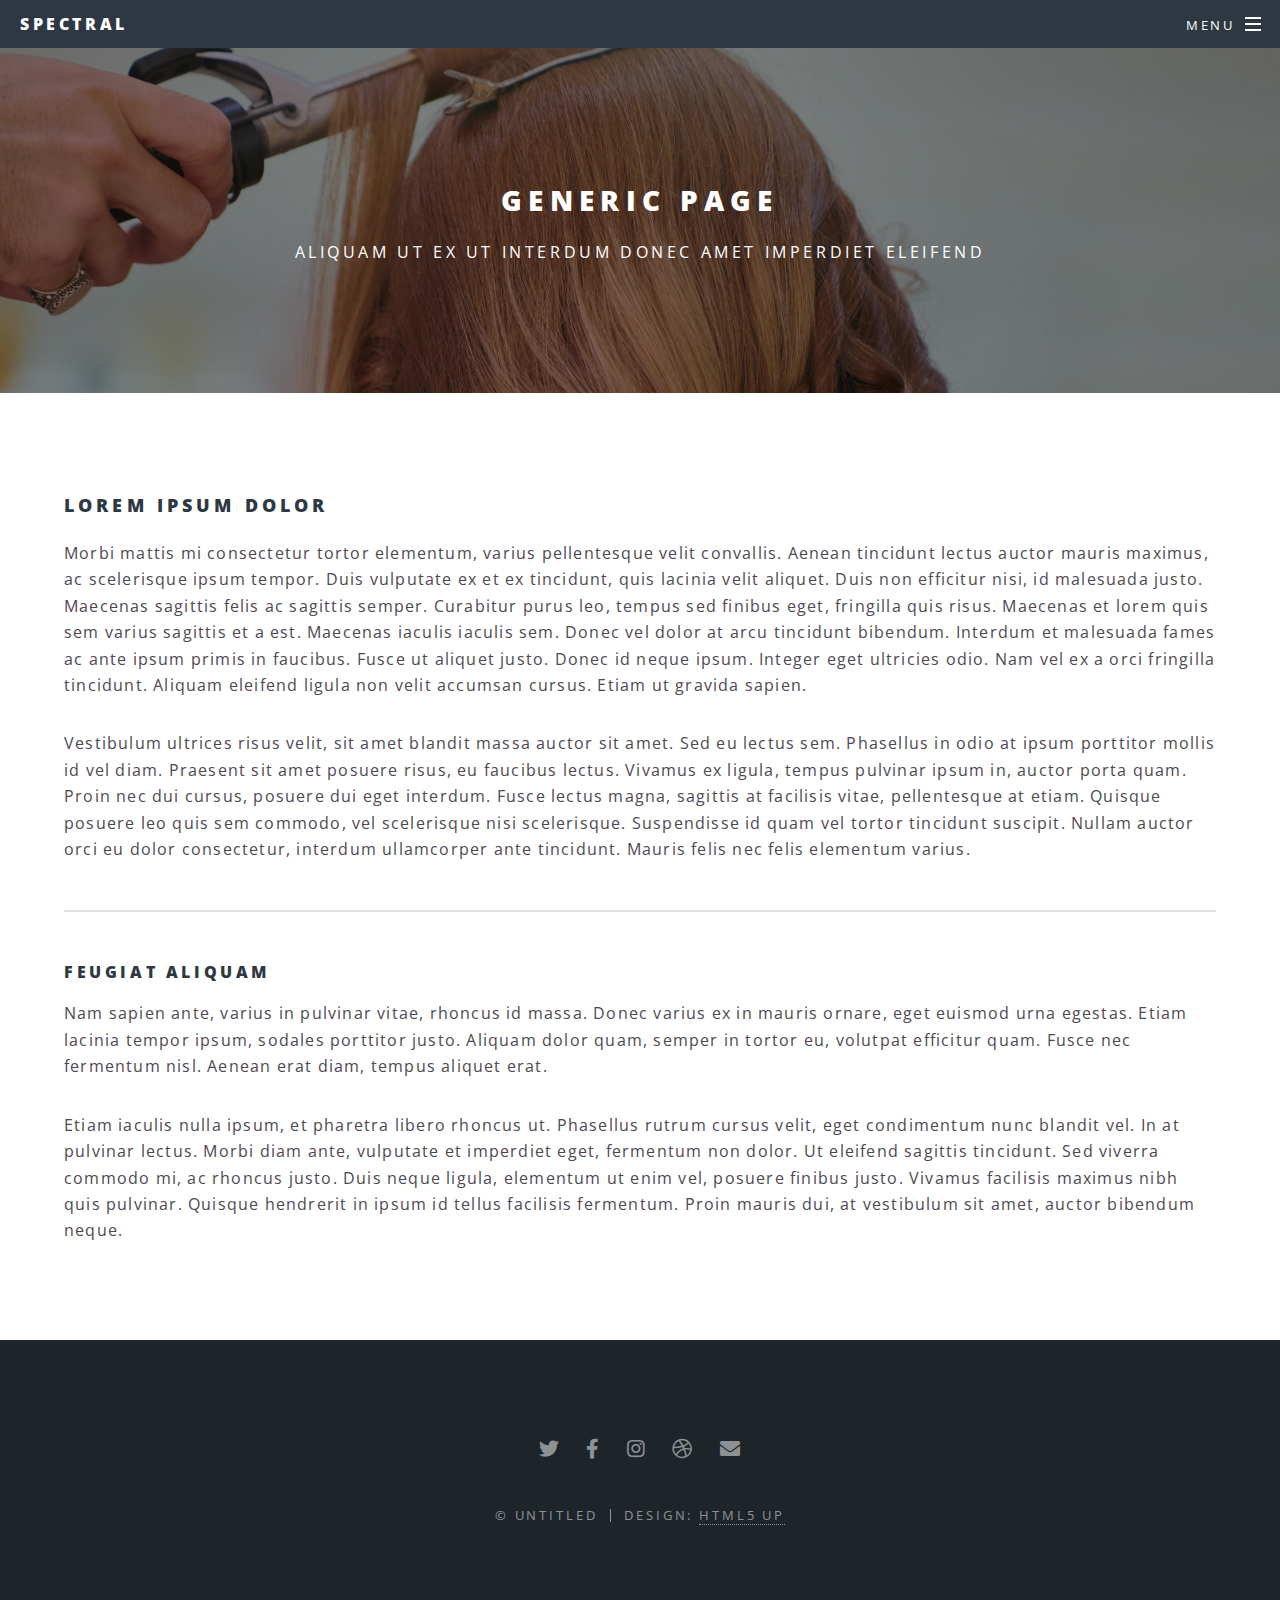
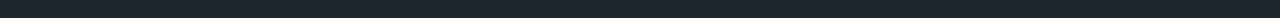
<file: generic.html>
<!DOCTYPE HTML>
<!--
	Spectral by HTML5 UP
	html5up.net | @ajlkn
	Free for personal and commercial use under the CCA 3.0 license (html5up.net/license)
-->
<html>
	<head>
		<title>Generic - Spectral by HTML5 UP</title>
		<meta charset="utf-8" />
		<meta name="viewport" content="width=device-width, initial-scale=1, user-scalable=no" />
		<link rel="stylesheet" href="assets/css/main.css" />
		<noscript><link rel="stylesheet" href="assets/css/noscript.css" /></noscript>
	</head>
	<body class="is-preload">

		<!-- Page Wrapper -->
			<div id="page-wrapper">

				<!-- Header -->
					<header id="header">
						<h1><a href="index.html">Spectral</a></h1>
						<nav id="nav">
							<ul>
								<li class="special">
									<a href="#menu" class="menuToggle"><span>Menu</span></a>
									<div id="menu">
										<ul>
											<li><a href="index.html">Home</a></li>
											<li><a href="generic.html">Generic</a></li>
											<li><a href="elements.html">Elements</a></li>
											<li><a href="#">Sign Up</a></li>
											<li><a href="#">Log In</a></li>
										</ul>
									</div>
								</li>
							</ul>
						</nav>
					</header>

				<!-- Main -->
					<article id="main">
						<header>
							<h2>Generic Page</h2>
							<p>Aliquam ut ex ut interdum donec amet imperdiet eleifend</p>
						</header>
						<section class="wrapper style5">
							<div class="inner">

								<h3>Lorem ipsum dolor</h3>
								<p>Morbi mattis mi consectetur tortor elementum, varius pellentesque velit convallis. Aenean tincidunt lectus auctor mauris maximus, ac scelerisque ipsum tempor. Duis vulputate ex et ex tincidunt, quis lacinia velit aliquet. Duis non efficitur nisi, id malesuada justo. Maecenas sagittis felis ac sagittis semper. Curabitur purus leo, tempus sed finibus eget, fringilla quis risus. Maecenas et lorem quis sem varius sagittis et a est. Maecenas iaculis iaculis sem. Donec vel dolor at arcu tincidunt bibendum. Interdum et malesuada fames ac ante ipsum primis in faucibus. Fusce ut aliquet justo. Donec id neque ipsum. Integer eget ultricies odio. Nam vel ex a orci fringilla tincidunt. Aliquam eleifend ligula non velit accumsan cursus. Etiam ut gravida sapien.</p>

								<p>Vestibulum ultrices risus velit, sit amet blandit massa auctor sit amet. Sed eu lectus sem. Phasellus in odio at ipsum porttitor mollis id vel diam. Praesent sit amet posuere risus, eu faucibus lectus. Vivamus ex ligula, tempus pulvinar ipsum in, auctor porta quam. Proin nec dui cursus, posuere dui eget interdum. Fusce lectus magna, sagittis at facilisis vitae, pellentesque at etiam. Quisque posuere leo quis sem commodo, vel scelerisque nisi scelerisque. Suspendisse id quam vel tortor tincidunt suscipit. Nullam auctor orci eu dolor consectetur, interdum ullamcorper ante tincidunt. Mauris felis nec felis elementum varius.</p>

								<hr />

								<h4>Feugiat aliquam</h4>
								<p>Nam sapien ante, varius in pulvinar vitae, rhoncus id massa. Donec varius ex in mauris ornare, eget euismod urna egestas. Etiam lacinia tempor ipsum, sodales porttitor justo. Aliquam dolor quam, semper in tortor eu, volutpat efficitur quam. Fusce nec fermentum nisl. Aenean erat diam, tempus aliquet erat.</p>

								<p>Etiam iaculis nulla ipsum, et pharetra libero rhoncus ut. Phasellus rutrum cursus velit, eget condimentum nunc blandit vel. In at pulvinar lectus. Morbi diam ante, vulputate et imperdiet eget, fermentum non dolor. Ut eleifend sagittis tincidunt. Sed viverra commodo mi, ac rhoncus justo. Duis neque ligula, elementum ut enim vel, posuere finibus justo. Vivamus facilisis maximus nibh quis pulvinar. Quisque hendrerit in ipsum id tellus facilisis fermentum. Proin mauris dui, at vestibulum sit amet, auctor bibendum neque.</p>

							</div>
						</section>
					</article>

				<!-- Footer -->
					<footer id="footer">
						<ul class="icons">
							<li><a href="#" class="icon brands fa-twitter"><span class="label">Twitter</span></a></li>
							<li><a href="#" class="icon brands fa-facebook-f"><span class="label">Facebook</span></a></li>
							<li><a href="#" class="icon brands fa-instagram"><span class="label">Instagram</span></a></li>
							<li><a href="#" class="icon brands fa-dribbble"><span class="label">Dribbble</span></a></li>
							<li><a href="#" class="icon solid fa-envelope"><span class="label">Email</span></a></li>
						</ul>
						<ul class="copyright">
							<li>&copy; Untitled</li><li>Design: <a href="http://html5up.net">HTML5 UP</a></li>
						</ul>
					</footer>

			</div>

		<!-- Scripts -->
			<script src="assets/js/jquery.min.js"></script>
			<script src="assets/js/jquery.scrollex.min.js"></script>
			<script src="assets/js/jquery.scrolly.min.js"></script>
			<script src="assets/js/browser.min.js"></script>
			<script src="assets/js/breakpoints.min.js"></script>
			<script src="assets/js/util.js"></script>
			<script src="assets/js/main.js"></script>

	</body>
</html>
</file>
<file: assets/css/noscript.css>
/*
	Spectral by HTML5 UP
	html5up.net | @ajlkn
	Free for personal and commercial use under the CCA 3.0 license (html5up.net/license)
*/

/* Banner */

	body.is-preload #banner h2 {
		-moz-transform: none;
		-webkit-transform: none;
		-ms-transform: none;
		transform: none;
		opacity: 1;
	}

		body.is-preload #banner h2:before, body.is-preload #banner h2:after {
			width: 100%;
		}

	body.is-preload #banner .more {
		-moz-transform: none;
		-webkit-transform: none;
		-ms-transform: none;
		transform: none;
		opacity: 1;
	}

	body.is-preload #banner:after {
		opacity: 0;
	}
</file>
<file: assets/css/formstyle.css>
#ft-form {
    font-family: inherit;
    font-size: 100%;
    line-height: 1.15
  }
  #ft-form *,
  #ft-form ::after,
  #ft-form ::before {
    box-sizing: border-box
  }
  #ft-form input,
  #ft-form select,
  #ft-form textarea {
    font-family: inherit;
    font-size: 100%;
    line-height: 1.15;
    margin: 0
  }
  #ft-form select {
    text-transform: none
  }
  #ft-form [type=submit] {
    -webkit-appearance: button
  }
  #ft-form legend {
    padding: 0
  }
  #ft-form h2,
  #ft-form p {
    margin: 0
  }
  #ft-form fieldset {
    margin: 0;
    padding: 0
  }
  #ft-form html {
    font-family: ui-sans-serif,system-ui,-apple-system,BlinkMacSystemFont,"Segoe UI",Roboto,"Helvetica Neue",Arial,"Noto Sans",sans-serif,"Apple Color Emoji","Segoe UI Emoji","Segoe UI Symbol","Noto Color Emoji";
    line-height: 1.5
  }
  #ft-form body {
    font-family: inherit;
    line-height: inherit
  }
  #ft-form *,
  #ft-form ::after,
  #ft-form ::before {
    box-sizing: border-box;
    border-width: 0;
    border-style: solid;
    border-color: #e5e7eb
  }
  #ft-form textarea {
    resize: vertical
  }
  #ft-form input::-moz-placeholder,
  #ft-form textarea::-moz-placeholder {
    color: #9ca3af
  }
  #ft-form input:-ms-input-placeholder,
  #ft-form textarea:-ms-input-placeholder {
    color: #9ca3af
  }
  #ft-form input::placeholder,
  #ft-form textarea::placeholder {
    color: #9ca3af
  }
  #ft-form h2 {
    font-size: inherit;
    font-weight: inherit
  }
  #ft-form input,
  #ft-form select,
  #ft-form textarea {
    padding: 0;
    line-height: inherit;
    color: inherit
  }
  #ft-form [type=date],
  #ft-form [type=email],
  #ft-form [type=tel],
  #ft-form [type=text],
  #ft-form select,
  #ft-form textarea {
    -webkit-appearance: none;
    -moz-appearance: none;
    appearance: none;
    background-color: #fff;
    border-color: #6b7280;
    border-width: 1px;
    border-radius: 0;
    padding-top: .5rem;
    padding-right: .75rem;
    padding-bottom: .5rem;
    padding-left: .75rem;
    font-size: 1rem;
    line-height: 1.5rem
  }
  #ft-form [type=date]:focus,
  #ft-form [type=email]:focus,
  #ft-form [type=tel]:focus,
  #ft-form [type=text]:focus,
  #ft-form select:focus,
  #ft-form textarea:focus {
    outline: 2px solid transparent;
    outline-offset: 2px;
    box-shadow: 0 0 0 0 #fff, 0 0 0 3px rgba(199,210,254,.5), 0 0 #0000;
    border-color: #2563eb
  }
  #ft-form input::-moz-placeholder,
  #ft-form textarea::-moz-placeholder {
    color: #6b7280;
    opacity: 1
  }
  #ft-form input:-ms-input-placeholder,
  #ft-form textarea:-ms-input-placeholder {
    color: #6b7280;
    opacity: 1
  }
  #ft-form input::placeholder,
  #ft-form textarea::placeholder {
    color: #6b7280;
    opacity: 1
  }
  #ft-form select {
    background-image: url("data:image/svg+xml,%3csvg xmlns='http://www.w3.org/2000/svg' fill='none' viewBox='0 0 20 20'%3e%3cpath stroke='%236b7280' stroke-linecap='round' stroke-linejoin='round' stroke-width='1.5' d='M6 8l4 4 4-4'/%3e%3c/svg%3e");
    background-position: right .5rem center;
    background-repeat: no-repeat;
    background-size: 1.5em 1.5em;
    padding-right: 2.5rem;
    -webkit-print-color-adjust: exact;
    color-adjust: exact
  }
  #ft-form [type=checkbox],
  #ft-form [type=radio] {
    -webkit-appearance: none;
    -moz-appearance: none;
    appearance: none;
    padding: 0;
    -webkit-print-color-adjust: exact;
    color-adjust: exact;
    display: inline-block;
    vertical-align: middle;
    background-origin: border-box;
    -webkit-user-select: none;
    -moz-user-select: none;
    -ms-user-select: none;
    user-select: none;
    flex-shrink: 0;
    height: 1rem;
    width: 1rem;
    color: #2563eb;
    background-color: #fff;
    border-color: #6b7280;
    border-width: 1px
  }
  #ft-form [type=checkbox] {
    border-radius: 0
  }
  #ft-form [type=radio] {
    border-radius: 100%
  }
  #ft-form [type=checkbox]:focus,
  #ft-form [type=radio]:focus {
    outline: 2px solid transparent;
    outline-offset: 2px;
    box-shadow: 0 0 0 0 #fff, 0 0 0 3px rgba(199,210,254,.5), 0 0 #0000;
  }
  #ft-form [type=checkbox]:checked,
  #ft-form [type=radio]:checked {
    border-color: transparent;
    background-color: currentColor;
    background-size: 100% 100%;
    background-position: center;
    background-repeat: no-repeat
  }
  #ft-form [type=checkbox]:checked {
    background-image: url("data:image/svg+xml,%3csvg viewBox='0 0 16 16' fill='white' xmlns='http://www.w3.org/2000/svg'%3e%3cpath d='M12.207 4.793a1 1 0 010 1.414l-5 5a1 1 0 01-1.414 0l-2-2a1 1 0 011.414-1.414L6.5 9.086l4.293-4.293a1 1 0 011.414 0z'/%3e%3c/svg%3e")
  }
  #ft-form [type=radio]:checked {
    background-image: url("data:image/svg+xml,%3csvg viewBox='0 0 16 16' fill='white' xmlns='http://www.w3.org/2000/svg'%3e%3ccircle cx='8' cy='8' r='3'/%3e%3c/svg%3e")
  }
  #ft-form [type=checkbox]:checked:focus,
  #ft-form [type=checkbox]:checked:hover,
  #ft-form [type=radio]:checked:focus,
  #ft-form [type=radio]:checked:hover {
    border-color: transparent;
    background-color: currentColor
  }
  #ft-form [type=checkbox]:indeterminate {
    background-image: url("data:image/svg+xml,%3csvg xmlns='http://www.w3.org/2000/svg' fill='none' viewBox='0 0 16 16'%3e%3cpath stroke='white' stroke-linecap='round' stroke-linejoin='round' stroke-width='2' d='M4 8h8'/%3e%3c/svg%3e");
    border-color: transparent;
    background-color: currentColor;
    background-size: 100% 100%;
    background-position: center;
    background-repeat: no-repeat
  }
  #ft-form [type=checkbox]:indeterminate:focus,
  #ft-form [type=checkbox]:indeterminate:hover {
    border-color: transparent;
    background-color: currentColor
  }
  #ft-form [type=file] {
    background: unset;
    border-color: inherit;
    border-width: 0;
    border-radius: 0;
    padding: 0;
    font-size: unset;
    line-height: inherit
  }
  #ft-form [type=file]:focus {
    outline: 1px auto -webkit-focus-ring-color
  }
  #ft-form fieldset {
    font-size: 100%;
    margin-top: 3rem;
    margin-bottom: 1.5rem
  }
  #ft-form fieldset:first-child {
    margin-top: 0
  }
  #ft-form fieldset > * {
    display: block;
    margin-bottom: 1.5rem
  }
  #ft-form fieldset > :last-child {
    margin-bottom: 0
  }
  #ft-form fieldset > .two-cols > * {
    display: block;
    margin-bottom: 1.5rem
  }
  #ft-form fieldset > .two-cols > :last-child {
    margin-bottom: 0
  }
  @media only screen and (min-width:640px) {
    #ft-form fieldset > .two-cols {
      display: flex;
      align-items: flex-end
    }
    #ft-form fieldset > .two-cols > * {
      display: block;
      margin-right: 1.5rem;
      margin-top: 0;
      margin-bottom: 0;
      flex: 1
    }
    #ft-form fieldset > .two-cols > :last-child {
      margin-right: 0
    }
  }
  #ft-form fieldset div > label {
    display: inline-flex;
    align-items: flex-start;
    margin-top: .5rem;
    width: 100%
  }
  #ft-form fieldset div > label:last-child {
    margin: .5rem 0 0 0
  }
  #ft-form fieldset div.inline {
    padding: .55rem 0 0;
    width: 100%
  }
  #ft-form fieldset div.inline > label {
    width: auto;
    margin-right: .5rem
  }
  #ft-form fieldset div.inline > label:last-child {
    margin-right: 0
  }
  #ft-form fieldset > .two-cols div.inline {
    padding: .55rem 0
  }
  #ft-form fieldset > legend {
    font-weight: 700;
    font-size: 120%;
    margin-bottom: 1rem
  }
  #ft-form fieldset > p {
    margin: 0
  }
  #ft-form [type=file] {
    -webkit-appearance: none;
    -moz-appearance: none;
    appearance: none;
    background-color: #fff;
    border-color: #6b7280;
    border-width: 1px;
    border-radius: 0;
    padding-top: .5rem;
    padding-right: .75rem;
    padding-bottom: .5rem;
    padding-left: .75rem;
    font-size: 1rem;
    line-height: 1.5rem
  }
  #ft-form [type=file]:focus {
    outline: 2px solid transparent;
    outline-offset: 2px;
    box-shadow: 0 0 0 0 #fff, 0 0 0 3px rgba(199,210,254,.5), 0 0 #0000;
    border-color: #2563eb
  }
  #ft-form [multiple],
  #ft-form [type=date],
  #ft-form [type=datetime-local],
  #ft-form [type=email],
  #ft-form [type=file],
  #ft-form [type=month],
  #ft-form [type=number],
  #ft-form [type=password],
  #ft-form [type=search],
  #ft-form [type=tel],
  #ft-form [type=text],
  #ft-form [type=time],
  #ft-form [type=url],
  #ft-form [type=week],
  #ft-form select,
  #ft-form textarea {
    border-radius: .375rem;
    margin-top: .25rem;
    box-shadow: 0 0 #0000,0 0 #0000,0 1px 2px 0 rgba(0,0,0,.05);
    border-color: #bbb;
    width: 100%
  }
  #ft-form [multiple] select,
  #ft-form [type=date] select,
  #ft-form [type=datetime-local] select,
  #ft-form [type=email] select,
  #ft-form [type=file] select,
  #ft-form [type=month] select,
  #ft-form [type=number] select,
  #ft-form [type=password] select,
  #ft-form [type=search] select,
  #ft-form [type=tel] select,
  #ft-form [type=text] select,
  #ft-form [type=time] select,
  #ft-form [type=url] select,
  #ft-form [type=week] select,
  #ft-form select select,
  #ft-form textarea select {
    padding-right: 2.5rem
  }
  #ft-form [multiple]:focus,
  #ft-form [type=date]:focus,
  #ft-form [type=datetime-local]:focus,
  #ft-form [type=email]:focus,
  #ft-form [type=file]:focus,
  #ft-form [type=month]:focus,
  #ft-form [type=number]:focus,
  #ft-form [type=password]:focus,
  #ft-form [type=search]:focus,
  #ft-form [type=tel]:focus,
  #ft-form [type=text]:focus,
  #ft-form [type=time]:focus,
  #ft-form [type=url]:focus,
  #ft-form [type=week]:focus,
  #ft-form select:focus,
  #ft-form textarea:focus {
    border-color: #bbb;
    box-shadow: 0 0 0 0 #fff,0 0 0 3px rgba(199,210,254,.5),0 0 #0000
  }
  #ft-form [type=checkbox],
  #ft-form [type=radio] {
    color: #4f46e5;
    box-shadow: none;
    border-radius: .25rem;
    border-color: #bbb;
    margin-right: .5rem
  }
  #ft-form [type=checkbox]:focus,
  #ft-form [type=radio]:focus {
    border-color: #bbb;
    box-shadow: 0 0 0 0 #fff,0 0 0 3px rgba(199,210,254,.5),0 0 #0000
  }
  #ft-form [type=radio] {
    border-radius: 100%
  }
  #ft-form .btns {
    text-align: right;
    margin-top: 3rem
  }
  #ft-form .btns > input[type=button],
  #ft-form .btns > input[type=reset],
  #ft-form .btns > input[type=submit] {
    display: inline-block;
    box-shadow: 0 0 #0000,0 0 #0000,0 1px 2px 0 rgba(0,0,0,.05);
    padding-left: 1.5rem;
    padding-right: 1.5rem;
    padding-top: .6rem;
    padding-bottom: .6rem;
    line-height: 1.25rem;
    border-width: 1px;
    border-radius: .375rem;
    border-color: #bbb;
    background-color: #fff;
    cursor: pointer;
    margin-left: .5rem;
    font-weight: 700
  }
  #ft-form .btns > input[type=button]:focus,
  #ft-form .btns > input[type=reset]:focus,
  #ft-form .btns > input[type=submit]:focus {
    outline: 2px solid transparent;
    outline-offset: 2px;
    border-color: #bbb;
    box-shadow: 0 0 0 2px #fff,0 0 0 4px rgba(199,210,254,.5),0 0 #0000
  }
  #ft-form .btns > input[type=submit] {
    background-color: #f3f4f5;
    transition: background-color .1s
  }
  #ft-form .btns > input[type=submit]:hover {
    background-color: #f8f9fa
  }

  #ft-form {
    margin-top: 4em;
  }

  #header h1 {
    z-index: 100;
  }

  .calling {
    margin: 2em;
    padding: 2em;
  }
</file>
<file: assets/css/main.css>
@import url(fontawesome-all.min.css);
@import url("https://fonts.googleapis.com/css?family=Open+Sans:400,400italic,600,600italic,800,800italic");

/*
	Spectral by HTML5 UP
	html5up.net | @ajlkn
	Free for personal and commercial use under the CCA 3.0 license (html5up.net/license)
*/

html, body, div, span, applet, object,
iframe, h1, h2, h3, h4, h5, h6, p, blockquote,
pre, a, abbr, acronym, address, big, cite,
code, del, dfn, em, img, ins, kbd, q, s, samp,
small, strike, strong, sub, sup, tt, var, b,
u, i, center, dl, dt, dd, ol, ul, li, fieldset,
form, label, legend, table, caption, tbody,
tfoot, thead, tr, th, td, article, aside,
canvas, details, embed, figure, figcaption,
footer, header, hgroup, menu, nav, output, ruby,
section, summary, time, mark, audio, video {
	margin: 0;
	padding: 0;
	border: 0;
	font-size: 100%;
	font: inherit;
	vertical-align: baseline;}

article, aside, details, figcaption, figure,
footer, header, hgroup, menu, nav, section {
	display: block;}

body {
	line-height: 1;
}

ol, ul {
	list-style: none;
}

blockquote, q {
	quotes: none;
}

	blockquote:before, blockquote:after, q:before, q:after {
		content: '';
		content: none;
	}

table {
	border-collapse: collapse;
	border-spacing: 0;
}

body {
	-webkit-text-size-adjust: none;
}

mark {
	background-color: transparent;
	color: inherit;
}

input::-moz-focus-inner {
	border: 0;
	padding: 0;
}

input, select, textarea {
	-moz-appearance: none;
	-webkit-appearance: none;
	-ms-appearance: none;
	appearance: none;
}

.logo-main {
	width:40%;
	height: 35%;
	padding-right: 9%;
	padding-top: 0;
	margin-top: 0;
}

.meet {
	padding-top: .5em;
	padding-bottom: 0;
	margin-bottom: 0;
	font-size: em;
}

/* Basic */

	@-ms-viewport {
		width: device-width;
	}

	html {
		box-sizing: border-box;
	}

	*, *:before, *:after {
		box-sizing: inherit;
	}

	body {
		background: #2e3842;
	}

		body.is-preload *, body.is-preload *:before, body.is-preload *:after {
			-moz-animation: none !important;
			-webkit-animation: none !important;
			-ms-animation: none !important;
			animation: none !important;
			-moz-transition: none !important;
			-webkit-transition: none !important;
			-ms-transition: none !important;
			transition: none !important;
		}

	body, input, select, textarea {
		color: #fff;
		font-family: "Open Sans", Helvetica, sans-serif;
		font-size: 15pt;
		font-weight: 400;
		letter-spacing: 0.075em;
		line-height: 1.65em;
	}

		@media screen and (max-width: 1680px) {

			body, input, select, textarea {
				font-size: 13pt;
			}

		}

		@media screen and (max-width: 1280px) {

			body, input, select, textarea {
				font-size: 12pt;
			}

		}

		@media screen and (max-width: 736px) {

			body, input, select, textarea {
				font-size: 11pt;
				letter-spacing: 0.0375em;
			}

		}

	a {
		-moz-transition: color 0.2s ease, border-bottom-color 0.2s ease;
		-webkit-transition: color 0.2s ease, border-bottom-color 0.2s ease;
		-ms-transition: color 0.2s ease, border-bottom-color 0.2s ease;
		transition: color 0.2s ease, border-bottom-color 0.2s ease;
		border-bottom: dotted 1px;
		color: inherit;
		text-decoration: none;
	}

		a:hover {
			border-bottom-color: transparent;
		}

	strong, b {
		color: #fff;
		font-weight: 600;
	}

	em, i {
		font-style: italic;
	}

	p {
		margin: 0 0 2em 0;
	}

	h1, h2, h3, h4, h5, h6 {
		color: #fff;
		font-weight: 800;
		letter-spacing: 0.225em;
		line-height: 1em;
		margin: 0 0 1em 0;
		text-transform: uppercase;
	}

		h1 a, h2 a, h3 a, h4 a, h5 a, h6 a {
			color: inherit;
			text-decoration: none;
		}

	h2 {
		font-size: 1.35em;
		line-height: 1.75em;
	}

		@media screen and (max-width: 736px) {

			h2 {
				font-size: 1.1em;
				line-height: 1.65em;
			}

		}

	h3 {
		font-size: 1.15em;
		line-height: 1.75em;
	}

		@media screen and (max-width: 736px) {

			h3 {
				font-size: 1em;
				line-height: 1.65em;
			}

		}

	h4 {
		font-size: 1em;
		line-height: 1.5em;
	}

	h5 {
		font-size: 0.8em;
		line-height: 1.5em;
	}

	h6 {
		font-size: 0.7em;
		line-height: 1.5em;
	}

	sub {
		font-size: 0.8em;
		position: relative;
		top: 0.5em;
	}

	sup {
		font-size: 0.8em;
		position: relative;
		top: -0.5em;
	}

	hr {
		border: 0;
		border-bottom: solid 2px #fff;
		margin: 3em 0;
	}

		hr.major {
			margin: 4.5em 0;
		}

	blockquote {
		border-left: solid 4px #fff;
		font-style: italic;
		margin: 0 0 2em 0;
		padding: 0.5em 0 0.5em 2em;
	}

	code {
		background: rgba(144, 144, 144, 0.25);
		border-radius: 3px;
		font-family: "Courier New", monospace;
		font-size: 0.9em;
		letter-spacing: 0;
		margin: 0 0.25em;
		padding: 0.25em 0.65em;
	}

	pre {
		-webkit-overflow-scrolling: touch;
		font-family: "Courier New", monospace;
		font-size: 0.9em;
		margin: 0 0 2em 0;
	}

		pre code {
			display: block;
			line-height: 1.75em;
			padding: 1em 1.5em;
			overflow-x: auto;
		}

	.align-left {
		text-align: left;
	}

	.align-center {
		text-align: center;
	}

	.align-right {
		text-align: right;
	}

/* Row */

	.row {
		display: flex;
		flex-wrap: wrap;
		box-sizing: border-box;
		align-items: stretch;
	}

		.row > * {
			box-sizing: border-box;
		}

		.row.gtr-uniform > * > :last-child {
			margin-bottom: 0;
		}

		.row.aln-left {
			justify-content: flex-start;
		}

		.row.aln-center {
			justify-content: center;
		}

		.row.aln-right {
			justify-content: flex-end;
		}

		.row.aln-top {
			align-items: flex-start;
		}

		.row.aln-middle {
			align-items: center;
		}

		.row.aln-bottom {
			align-items: flex-end;
		}

		.row > .imp {
			order: -1;
		}

		.row > .col-1 {
			width: 8.33333%;
		}

		.row > .off-1 {
			margin-left: 8.33333%;
		}

		.row > .col-2 {
			width: 16.66667%;
		}

		.row > .off-2 {
			margin-left: 16.66667%;
		}

		.row > .col-3 {
			width: 25%;
		}

		.row > .off-3 {
			margin-left: 25%;
		}

		.row > .col-4 {
			width: 33.33333%;
		}

		.row > .off-4 {
			margin-left: 33.33333%;
		}

		.row > .col-5 {
			width: 41.66667%;
		}

		.row > .off-5 {
			margin-left: 41.66667%;
		}

		.row > .col-6 {
			width: 50%;
		}

		.row > .off-6 {
			margin-left: 50%;
		}

		.row > .col-7 {
			width: 58.33333%;
		}

		.row > .off-7 {
			margin-left: 58.33333%;
		}

		.row > .col-8 {
			width: 66.66667%;
		}

		.row > .off-8 {
			margin-left: 66.66667%;
		}

		.row > .col-9 {
			width: 75%;
		}

		.row > .off-9 {
			margin-left: 75%;
		}

		.row > .col-10 {
			width: 83.33333%;
		}

		.row > .off-10 {
			margin-left: 83.33333%;
		}

		.row > .col-11 {
			width: 91.66667%;
		}

		.row > .off-11 {
			margin-left: 91.66667%;
		}

		.row > .col-12 {
			width: 100%;
		}

		.row > .off-12 {
			margin-left: 100%;
		}

		.row.gtr-0 {
			margin-top: 0;
			margin-left: 0em;
		}

			.row.gtr-0 > * {
				padding: 0 0 0 0em;
			}

			.row.gtr-0.gtr-uniform {
				margin-top: 0em;
			}

				.row.gtr-0.gtr-uniform > * {
					padding-top: 0em;
				}

		.row.gtr-25 {
			margin-top: 0;
			margin-left: -0.375em;
		}

			.row.gtr-25 > * {
				padding: 0 0 0 0.375em;
			}

			.row.gtr-25.gtr-uniform {
				margin-top: -0.375em;
			}

				.row.gtr-25.gtr-uniform > * {
					padding-top: 0.375em;
				}

		.row.gtr-50 {
			margin-top: 0;
			margin-left: -0.75em;
		}

			.row.gtr-50 > * {
				padding: 0 0 0 0.75em;
			}

			.row.gtr-50.gtr-uniform {
				margin-top: -0.75em;
			}

				.row.gtr-50.gtr-uniform > * {
					padding-top: 0.75em;
				}

		.row {
			margin-top: 0;
			margin-left: -1.5em;
		}

			.row > * {
				padding: 0 0 0 1.5em;
			}

			.row.gtr-uniform {
				margin-top: -1.5em;
			}

				.row.gtr-uniform > * {
					padding-top: 1.5em;
				}

		.row.gtr-150 {
			margin-top: 0;
			margin-left: -2.25em;
		}

			.row.gtr-150 > * {
				padding: 0 0 0 2.25em;
			}

			.row.gtr-150.gtr-uniform {
				margin-top: -2.25em;
			}

				.row.gtr-150.gtr-uniform > * {
					padding-top: 2.25em;
				}

		.row.gtr-200 {
			margin-top: 0;
			margin-left: -3em;
		}

			.row.gtr-200 > * {
				padding: 0 0 0 3em;
			}

			.row.gtr-200.gtr-uniform {
				margin-top: -3em;
			}

				.row.gtr-200.gtr-uniform > * {
					padding-top: 3em;
				}

		@media screen and (max-width: 1680px) {

			.row {
				display: flex;
				flex-wrap: wrap;
				box-sizing: border-box;
				align-items: stretch;
			}

				.row > * {
					box-sizing: border-box;
				}

				.row.gtr-uniform > * > :last-child {
					margin-bottom: 0;
				}

				.row.aln-left {
					justify-content: flex-start;
				}

				.row.aln-center {
					justify-content: center;
				}

				.row.aln-right {
					justify-content: flex-end;
				}

				.row.aln-top {
					align-items: flex-start;
				}

				.row.aln-middle {
					align-items: center;
				}

				.row.aln-bottom {
					align-items: flex-end;
				}

				.row > .imp-xlarge {
					order: -1;
				}

				.row > .col-1-xlarge {
					width: 8.33333%;
				}

				.row > .off-1-xlarge {
					margin-left: 8.33333%;
				}

				.row > .col-2-xlarge {
					width: 16.66667%;
				}

				.row > .off-2-xlarge {
					margin-left: 16.66667%;
				}

				.row > .col-3-xlarge {
					width: 25%;
				}

				.row > .off-3-xlarge {
					margin-left: 25%;
				}

				.row > .col-4-xlarge {
					width: 33.33333%;
				}

				.row > .off-4-xlarge {
					margin-left: 33.33333%;
				}

				.row > .col-5-xlarge {
					width: 41.66667%;
				}

				.row > .off-5-xlarge {
					margin-left: 41.66667%;
				}

				.row > .col-6-xlarge {
					width: 50%;
				}

				.row > .off-6-xlarge {
					margin-left: 50%;
				}

				.row > .col-7-xlarge {
					width: 58.33333%;
				}

				.row > .off-7-xlarge {
					margin-left: 58.33333%;
				}

				.row > .col-8-xlarge {
					width: 66.66667%;
				}

				.row > .off-8-xlarge {
					margin-left: 66.66667%;
				}

				.row > .col-9-xlarge {
					width: 75%;
				}

				.row > .off-9-xlarge {
					margin-left: 75%;
				}

				.row > .col-10-xlarge {
					width: 83.33333%;
				}

				.row > .off-10-xlarge {
					margin-left: 83.33333%;
				}

				.row > .col-11-xlarge {
					width: 91.66667%;
				}

				.row > .off-11-xlarge {
					margin-left: 91.66667%;
				}

				.row > .col-12-xlarge {
					width: 100%;
				}

				.row > .off-12-xlarge {
					margin-left: 100%;
				}

				.row.gtr-0 {
					margin-top: 0;
					margin-left: 0em;
				}

					.row.gtr-0 > * {
						padding: 0 0 0 0em;
					}

					.row.gtr-0.gtr-uniform {
						margin-top: 0em;
					}

						.row.gtr-0.gtr-uniform > * {
							padding-top: 0em;
						}

				.row.gtr-25 {
					margin-top: 0;
					margin-left: -0.375em;
				}

					.row.gtr-25 > * {
						padding: 0 0 0 0.375em;
					}

					.row.gtr-25.gtr-uniform {
						margin-top: -0.375em;
					}

						.row.gtr-25.gtr-uniform > * {
							padding-top: 0.375em;
						}

				.row.gtr-50 {
					margin-top: 0;
					margin-left: -0.75em;
				}

					.row.gtr-50 > * {
						padding: 0 0 0 0.75em;
					}

					.row.gtr-50.gtr-uniform {
						margin-top: -0.75em;
					}

						.row.gtr-50.gtr-uniform > * {
							padding-top: 0.75em;
						}

				.row {
					margin-top: 0;
					margin-left: -1.5em;
				}

					.row > * {
						padding: 0 0 0 1.5em;
					}

					.row.gtr-uniform {
						margin-top: -1.5em;
					}

						.row.gtr-uniform > * {
							padding-top: 1.5em;
						}

				.row.gtr-150 {
					margin-top: 0;
					margin-left: -2.25em;
				}

					.row.gtr-150 > * {
						padding: 0 0 0 2.25em;
					}

					.row.gtr-150.gtr-uniform {
						margin-top: -2.25em;
					}

						.row.gtr-150.gtr-uniform > * {
							padding-top: 2.25em;
						}

				.row.gtr-200 {
					margin-top: 0;
					margin-left: -3em;
				}

					.row.gtr-200 > * {
						padding: 0 0 0 3em;
					}

					.row.gtr-200.gtr-uniform {
						margin-top: -3em;
					}

						.row.gtr-200.gtr-uniform > * {
							padding-top: 3em;
						}

		}

		@media screen and (max-width: 1280px) {

			.row {
				display: flex;
				flex-wrap: wrap;
				box-sizing: border-box;
				align-items: stretch;
			}

				.row > * {
					box-sizing: border-box;
				}

				.row.gtr-uniform > * > :last-child {
					margin-bottom: 0;
				}

				.row.aln-left {
					justify-content: flex-start;
				}

				.row.aln-center {
					justify-content: center;
				}

				.row.aln-right {
					justify-content: flex-end;
				}

				.row.aln-top {
					align-items: flex-start;
				}

				.row.aln-middle {
					align-items: center;
				}

				.row.aln-bottom {
					align-items: flex-end;
				}

				.row > .imp-large {
					order: -1;
				}

				.row > .col-1-large {
					width: 8.33333%;
				}

				.row > .off-1-large {
					margin-left: 8.33333%;
				}

				.row > .col-2-large {
					width: 16.66667%;
				}

				.row > .off-2-large {
					margin-left: 16.66667%;
				}

				.row > .col-3-large {
					width: 25%;
				}

				.row > .off-3-large {
					margin-left: 25%;
				}

				.row > .col-4-large {
					width: 33.33333%;
				}

				.row > .off-4-large {
					margin-left: 33.33333%;
				}

				.row > .col-5-large {
					width: 41.66667%;
				}

				.row > .off-5-large {
					margin-left: 41.66667%;
				}

				.row > .col-6-large {
					width: 50%;
				}

				.row > .off-6-large {
					margin-left: 50%;
				}

				.row > .col-7-large {
					width: 58.33333%;
				}

				.row > .off-7-large {
					margin-left: 58.33333%;
				}

				.row > .col-8-large {
					width: 66.66667%;
				}

				.row > .off-8-large {
					margin-left: 66.66667%;
				}

				.row > .col-9-large {
					width: 75%;
				}

				.row > .off-9-large {
					margin-left: 75%;
				}

				.row > .col-10-large {
					width: 83.33333%;
				}

				.row > .off-10-large {
					margin-left: 83.33333%;
				}

				.row > .col-11-large {
					width: 91.66667%;
				}

				.row > .off-11-large {
					margin-left: 91.66667%;
				}

				.row > .col-12-large {
					width: 100%;
				}

				.row > .off-12-large {
					margin-left: 100%;
				}

				.row.gtr-0 {
					margin-top: 0;
					margin-left: 0em;
				}

					.row.gtr-0 > * {
						padding: 0 0 0 0em;
					}

					.row.gtr-0.gtr-uniform {
						margin-top: 0em;
					}

						.row.gtr-0.gtr-uniform > * {
							padding-top: 0em;
						}

				.row.gtr-25 {
					margin-top: 0;
					margin-left: -0.375em;
				}

					.row.gtr-25 > * {
						padding: 0 0 0 0.375em;
					}

					.row.gtr-25.gtr-uniform {
						margin-top: -0.375em;
					}

						.row.gtr-25.gtr-uniform > * {
							padding-top: 0.375em;
						}

				.row.gtr-50 {
					margin-top: 0;
					margin-left: -0.75em;
				}

					.row.gtr-50 > * {
						padding: 0 0 0 0.75em;
					}

					.row.gtr-50.gtr-uniform {
						margin-top: -0.75em;
					}

						.row.gtr-50.gtr-uniform > * {
							padding-top: 0.75em;
						}

				.row {
					margin-top: 0;
					margin-left: -1.5em;
				}

					.row > * {
						padding: 0 0 0 1.5em;
					}

					.row.gtr-uniform {
						margin-top: -1.5em;
					}

						.row.gtr-uniform > * {
							padding-top: 1.5em;
						}

				.row.gtr-150 {
					margin-top: 0;
					margin-left: -2.25em;
				}

					.row.gtr-150 > * {
						padding: 0 0 0 2.25em;
					}

					.row.gtr-150.gtr-uniform {
						margin-top: -2.25em;
					}

						.row.gtr-150.gtr-uniform > * {
							padding-top: 2.25em;
						}

				.row.gtr-200 {
					margin-top: 0;
					margin-left: -3em;
				}

					.row.gtr-200 > * {
						padding: 0 0 0 3em;
					}

					.row.gtr-200.gtr-uniform {
						margin-top: -3em;
					}

						.row.gtr-200.gtr-uniform > * {
							padding-top: 3em;
						}

		}

		@media screen and (max-width: 980px) {

			.row {
				display: flex;
				flex-wrap: wrap;
				box-sizing: border-box;
				align-items: stretch;
			}

				.row > * {
					box-sizing: border-box;
				}

				.row.gtr-uniform > * > :last-child {
					margin-bottom: 0;
				}

				.row.aln-left {
					justify-content: flex-start;
				}

				.row.aln-center {
					justify-content: center;
				}

				.row.aln-right {
					justify-content: flex-end;
				}

				.row.aln-top {
					align-items: flex-start;
				}

				.row.aln-middle {
					align-items: center;
				}

				.row.aln-bottom {
					align-items: flex-end;
				}

				.row > .imp-medium {
					order: -1;
				}

				.row > .col-1-medium {
					width: 8.33333%;
				}

				.row > .off-1-medium {
					margin-left: 8.33333%;
				}

				.row > .col-2-medium {
					width: 16.66667%;
				}

				.row > .off-2-medium {
					margin-left: 16.66667%;
				}

				.row > .col-3-medium {
					width: 25%;
				}

				.row > .off-3-medium {
					margin-left: 25%;
				}

				.row > .col-4-medium {
					width: 33.33333%;
				}

				.row > .off-4-medium {
					margin-left: 33.33333%;
				}

				.row > .col-5-medium {
					width: 41.66667%;
				}

				.row > .off-5-medium {
					margin-left: 41.66667%;
				}

				.row > .col-6-medium {
					width: 50%;
				}

				.row > .off-6-medium {
					margin-left: 50%;
				}

				.row > .col-7-medium {
					width: 58.33333%;
				}

				.row > .off-7-medium {
					margin-left: 58.33333%;
				}

				.row > .col-8-medium {
					width: 66.66667%;
				}

				.row > .off-8-medium {
					margin-left: 66.66667%;
				}

				.row > .col-9-medium {
					width: 75%;
				}

				.row > .off-9-medium {
					margin-left: 75%;
				}

				.row > .col-10-medium {
					width: 83.33333%;
				}

				.row > .off-10-medium {
					margin-left: 83.33333%;
				}

				.row > .col-11-medium {
					width: 91.66667%;
				}

				.row > .off-11-medium {
					margin-left: 91.66667%;
				}

				.row > .col-12-medium {
					width: 100%;
				}

				.row > .off-12-medium {
					margin-left: 100%;
				}

				.row.gtr-0 {
					margin-top: 0;
					margin-left: 0em;
				}

					.row.gtr-0 > * {
						padding: 0 0 0 0em;
					}

					.row.gtr-0.gtr-uniform {
						margin-top: 0em;
					}

						.row.gtr-0.gtr-uniform > * {
							padding-top: 0em;
						}

				.row.gtr-25 {
					margin-top: 0;
					margin-left: -0.375em;
				}

					.row.gtr-25 > * {
						padding: 0 0 0 0.375em;
					}

					.row.gtr-25.gtr-uniform {
						margin-top: -0.375em;
					}

						.row.gtr-25.gtr-uniform > * {
							padding-top: 0.375em;
						}

				.row.gtr-50 {
					margin-top: 0;
					margin-left: -0.75em;
				}

					.row.gtr-50 > * {
						padding: 0 0 0 0.75em;
					}

					.row.gtr-50.gtr-uniform {
						margin-top: -0.75em;
					}

						.row.gtr-50.gtr-uniform > * {
							padding-top: 0.75em;
						}

				.row {
					margin-top: 0;
					margin-left: -1.5em;
				}

					.row > * {
						padding: 0 0 0 1.5em;
					}

					.row.gtr-uniform {
						margin-top: -1.5em;
					}

						.row.gtr-uniform > * {
							padding-top: 1.5em;
						}

				.row.gtr-150 {
					margin-top: 0;
					margin-left: -2.25em;
				}

					.row.gtr-150 > * {
						padding: 0 0 0 2.25em;
					}

					.row.gtr-150.gtr-uniform {
						margin-top: -2.25em;
					}

						.row.gtr-150.gtr-uniform > * {
							padding-top: 2.25em;
						}

				.row.gtr-200 {
					margin-top: 0;
					margin-left: -3em;
				}

					.row.gtr-200 > * {
						padding: 0 0 0 3em;
					}

					.row.gtr-200.gtr-uniform {
						margin-top: -3em;
					}

						.row.gtr-200.gtr-uniform > * {
							padding-top: 3em;
						}

		}

		@media screen and (max-width: 736px) {

			.row {
				display: flex;
				flex-wrap: wrap;
				box-sizing: border-box;
				align-items: stretch;
			}

				.row > * {
					box-sizing: border-box;
				}

				.row.gtr-uniform > * > :last-child {
					margin-bottom: 0;
				}

				.row.aln-left {
					justify-content: flex-start;
				}

				.row.aln-center {
					justify-content: center;
				}

				.row.aln-right {
					justify-content: flex-end;
				}

				.row.aln-top {
					align-items: flex-start;
				}

				.row.aln-middle {
					align-items: center;
				}

				.row.aln-bottom {
					align-items: flex-end;
				}

				.row > .imp-small {
					order: -1;
				}

				.row > .col-1-small {
					width: 8.33333%;
				}

				.row > .off-1-small {
					margin-left: 8.33333%;
				}

				.row > .col-2-small {
					width: 16.66667%;
				}

				.row > .off-2-small {
					margin-left: 16.66667%;
				}

				.row > .col-3-small {
					width: 25%;
				}

				.row > .off-3-small {
					margin-left: 25%;
				}

				.row > .col-4-small {
					width: 33.33333%;
				}

				.row > .off-4-small {
					margin-left: 33.33333%;
				}

				.row > .col-5-small {
					width: 41.66667%;
				}

				.row > .off-5-small {
					margin-left: 41.66667%;
				}

				.row > .col-6-small {
					width: 50%;
				}

				.row > .off-6-small {
					margin-left: 50%;
				}

				.row > .col-7-small {
					width: 58.33333%;
				}

				.row > .off-7-small {
					margin-left: 58.33333%;
				}

				.row > .col-8-small {
					width: 66.66667%;
				}

				.row > .off-8-small {
					margin-left: 66.66667%;
				}

				.row > .col-9-small {
					width: 75%;
				}

				.row > .off-9-small {
					margin-left: 75%;
				}

				.row > .col-10-small {
					width: 83.33333%;
				}

				.row > .off-10-small {
					margin-left: 83.33333%;
				}

				.row > .col-11-small {
					width: 91.66667%;
				}

				.row > .off-11-small {
					margin-left: 91.66667%;
				}

				.row > .col-12-small {
					width: 100%;
				}

				.row > .off-12-small {
					margin-left: 100%;
				}

				.row.gtr-0 {
					margin-top: 0;
					margin-left: 0em;
				}

					.row.gtr-0 > * {
						padding: 0 0 0 0em;
					}

					.row.gtr-0.gtr-uniform {
						margin-top: 0em;
					}

						.row.gtr-0.gtr-uniform > * {
							padding-top: 0em;
						}

				.row.gtr-25 {
					margin-top: 0;
					margin-left: -0.375em;
				}

					.row.gtr-25 > * {
						padding: 0 0 0 0.375em;
					}

					.row.gtr-25.gtr-uniform {
						margin-top: -0.375em;
					}

						.row.gtr-25.gtr-uniform > * {
							padding-top: 0.375em;
						}

				.row.gtr-50 {
					margin-top: 0;
					margin-left: -0.75em;
				}

					.row.gtr-50 > * {
						padding: 0 0 0 0.75em;
					}

					.row.gtr-50.gtr-uniform {
						margin-top: -0.75em;
					}

						.row.gtr-50.gtr-uniform > * {
							padding-top: 0.75em;
						}

				.row {
					margin-top: 0;
					margin-left: -1.5em;
				}

					.row > * {
						padding: 0 0 0 1.5em;
					}

					.row.gtr-uniform {
						margin-top: -1.5em;
					}

						.row.gtr-uniform > * {
							padding-top: 1.5em;
						}

				.row.gtr-150 {
					margin-top: 0;
					margin-left: -2.25em;
				}

					.row.gtr-150 > * {
						padding: 0 0 0 2.25em;
					}

					.row.gtr-150.gtr-uniform {
						margin-top: -2.25em;
					}

						.row.gtr-150.gtr-uniform > * {
							padding-top: 2.25em;
						}

				.row.gtr-200 {
					margin-top: 0;
					margin-left: -3em;
				}

					.row.gtr-200 > * {
						padding: 0 0 0 3em;
					}

					.row.gtr-200.gtr-uniform {
						margin-top: -3em;
					}

						.row.gtr-200.gtr-uniform > * {
							padding-top: 3em;
						}

		}

		@media screen and (max-width: 480px) {

			.row {
				display: flex;
				flex-wrap: wrap;
				box-sizing: border-box;
				align-items: stretch;
			}

				.row > * {
					box-sizing: border-box;
				}

				.row.gtr-uniform > * > :last-child {
					margin-bottom: 0;
				}

				.row.aln-left {
					justify-content: flex-start;
				}

				.row.aln-center {
					justify-content: center;
				}

				.row.aln-right {
					justify-content: flex-end;
				}

				.row.aln-top {
					align-items: flex-start;
				}

				.row.aln-middle {
					align-items: center;
				}

				.row.aln-bottom {
					align-items: flex-end;
				}

				.row > .imp-xsmall {
					order: -1;
				}

				.row > .col-1-xsmall {
					width: 8.33333%;
				}

				.row > .off-1-xsmall {
					margin-left: 8.33333%;
				}

				.row > .col-2-xsmall {
					width: 16.66667%;
				}

				.row > .off-2-xsmall {
					margin-left: 16.66667%;
				}

				.row > .col-3-xsmall {
					width: 25%;
				}

				.row > .off-3-xsmall {
					margin-left: 25%;
				}

				.row > .col-4-xsmall {
					width: 33.33333%;
				}

				.row > .off-4-xsmall {
					margin-left: 33.33333%;
				}

				.row > .col-5-xsmall {
					width: 41.66667%;
				}

				.row > .off-5-xsmall {
					margin-left: 41.66667%;
				}

				.row > .col-6-xsmall {
					width: 50%;
				}

				.row > .off-6-xsmall {
					margin-left: 50%;
				}

				.row > .col-7-xsmall {
					width: 58.33333%;
				}

				.row > .off-7-xsmall {
					margin-left: 58.33333%;
				}

				.row > .col-8-xsmall {
					width: 66.66667%;
				}

				.row > .off-8-xsmall {
					margin-left: 66.66667%;
				}

				.row > .col-9-xsmall {
					width: 75%;
				}

				.row > .off-9-xsmall {
					margin-left: 75%;
				}

				.row > .col-10-xsmall {
					width: 83.33333%;
				}

				.row > .off-10-xsmall {
					margin-left: 83.33333%;
				}

				.row > .col-11-xsmall {
					width: 91.66667%;
				}

				.row > .off-11-xsmall {
					margin-left: 91.66667%;
				}

				.row > .col-12-xsmall {
					width: 100%;
				}

				.row > .off-12-xsmall {
					margin-left: 100%;
				}

				.row.gtr-0 {
					margin-top: 0;
					margin-left: 0em;
				}

					.row.gtr-0 > * {
						padding: 0 0 0 0em;
					}

					.row.gtr-0.gtr-uniform {
						margin-top: 0em;
					}

						.row.gtr-0.gtr-uniform > * {
							padding-top: 0em;
						}

				.row.gtr-25 {
					margin-top: 0;
					margin-left: -0.375em;
				}

					.row.gtr-25 > * {
						padding: 0 0 0 0.375em;
					}

					.row.gtr-25.gtr-uniform {
						margin-top: -0.375em;
					}

						.row.gtr-25.gtr-uniform > * {
							padding-top: 0.375em;
						}

				.row.gtr-50 {
					margin-top: 0;
					margin-left: -0.75em;
				}

					.row.gtr-50 > * {
						padding: 0 0 0 0.75em;
					}

					.row.gtr-50.gtr-uniform {
						margin-top: -0.75em;
					}

						.row.gtr-50.gtr-uniform > * {
							padding-top: 0.75em;
						}

				.row {
					margin-top: 0;
					margin-left: -1.5em;
				}

					.row > * {
						padding: 0 0 0 1.5em;
					}

					.row.gtr-uniform {
						margin-top: -1.5em;
					}

						.row.gtr-uniform > * {
							padding-top: 1.5em;
						}

				.row.gtr-150 {
					margin-top: 0;
					margin-left: -2.25em;
				}

					.row.gtr-150 > * {
						padding: 0 0 0 2.25em;
					}

					.row.gtr-150.gtr-uniform {
						margin-top: -2.25em;
					}

						.row.gtr-150.gtr-uniform > * {
							padding-top: 2.25em;
						}

				.row.gtr-200 {
					margin-top: 0;
					margin-left: -3em;
				}

					.row.gtr-200 > * {
						padding: 0 0 0 3em;
					}

					.row.gtr-200.gtr-uniform {
						margin-top: -3em;
					}

						.row.gtr-200.gtr-uniform > * {
							padding-top: 3em;
						}

		}

/* Section/Article */

	section.special, article.special {
		text-align: center;
	}

	header p {
		color: rgba(255, 255, 255, 0.5);
		position: relative;
		top: -0.25em;
	}

	header h3 + p {
		font-size: 1.1em;
	}

	header h4 + p,
	header h5 + p,
	header h6 + p {
		font-size: 0.9em;
	}

	header.major {
		margin: 0 0 3.5em 0;
	}

		header.major h2, header.major h3, header.major h4, header.major h5, header.major h6 {
			border-bottom: solid 2px #fff;
			display: inline-block;
			padding-bottom: 1em;
			position: relative;
		}

			header.major h2:after, header.major h3:after, header.major h4:after, header.major h5:after, header.major h6:after {
				content: '';
				display: block;
				height: 1px;
			}

		header.major p {
			color: #fff;
			top: 0;
		}

		@media screen and (max-width: 736px) {

			header.major {
				margin: 0 0 2em 0;
			}

		}

	@media screen and (max-width: 980px) {

		header br {
			display: none;
		}

	}

/* Form */

	form {
		margin: 0 0 2em 0;
	}

	label {
		color: #fff;
		display: block;
		font-size: 0.9em;
		font-weight: 600;
		margin: 0 0 1em 0;
	}

	input[type="text"],
	input[type="password"],
	input[type="email"],
	select,
	textarea {
		-moz-appearance: none;
		-webkit-appearance: none;
		-ms-appearance: none;
		appearance: none;
		background-color: rgba(144, 144, 144, 0.25);
		border-radius: 3px;
		border: none;
		color: inherit;
		display: block;
		outline: 0;
		padding: 0 1em;
		text-decoration: none;
		width: 100%;
	}

		input[type="text"]:invalid,
		input[type="password"]:invalid,
		input[type="email"]:invalid,
		select:invalid,
		textarea:invalid {
			box-shadow: none;
		}

		input[type="text"]:focus,
		input[type="password"]:focus,
		input[type="email"]:focus,
		select:focus,
		textarea:focus {
			box-shadow: 0 0 0 2px #21b2a6;
		}

	select {
		background-size: 1.25em;
		background-repeat: no-repeat;
		background-position: calc(100% - 1em) center;
		height: 2.75em;
		padding-right: 2.75em;
		text-overflow: ellipsis;
	}

		select:focus::-ms-value {
			background-color: transparent;
		}

		select::-ms-expand {
			display: none;
		}

	input[type="text"],
	input[type="password"],
	input[type="email"],
	select {
		height: 2.75em;
	}

	textarea {
		padding: 0.75em 1em;
	}

	input[type="checkbox"],
	input[type="radio"] {
		-moz-appearance: none;
		-webkit-appearance: none;
		-ms-appearance: none;
		appearance: none;
		display: block;
		float: left;
		margin-right: -2em;
		opacity: 0;
		width: 1em;
		z-index: -1;
	}

		input[type="checkbox"] + label,
		input[type="radio"] + label {
			text-decoration: none;
			color: #fff;
			cursor: pointer;
			display: inline-block;
			font-size: 1em;
			font-weight: 400;
			padding-left: 2.4em;
			padding-right: 0.75em;
			position: relative;
		}

			input[type="checkbox"] + label:before,
			input[type="radio"] + label:before {
				-moz-osx-font-smoothing: grayscale;
				-webkit-font-smoothing: antialiased;
				display: inline-block;
				font-style: normal;
				font-variant: normal;
				text-rendering: auto;
				line-height: 1;
				text-transform: none !important;
				font-family: 'Font Awesome 5 Free';
				font-weight: 900;
			}

			input[type="checkbox"] + label:before,
			input[type="radio"] + label:before {
				background: rgba(144, 144, 144, 0.25);
				border-radius: 3px;
				content: '';
				display: inline-block;
				font-size: 0.8em;
				height: 2.0625em;
				left: 0;
				line-height: 2.0625em;
				position: absolute;
				text-align: center;
				top: 0;
				width: 2.0625em;
			}

		input[type="checkbox"]:checked + label:before,
		input[type="radio"]:checked + label:before {
			background: #2e3842;
			color: #fff;
			content: '\f00c';
		}

		input[type="checkbox"]:focus + label:before,
		input[type="radio"]:focus + label:before {
			box-shadow: 0 0 0 2px #21b2a6;
		}

	input[type="checkbox"] + label:before {
		border-radius: 3px;
	}

	input[type="radio"] + label:before {
		border-radius: 100%;
	}

	::-webkit-input-placeholder {
		color: rgba(255, 255, 255, 0.5) !important;
		opacity: 1.0;
	}

	:-moz-placeholder {
		color: rgba(255, 255, 255, 0.5) !important;
		opacity: 1.0;
	}

	::-moz-placeholder {
		color: rgba(255, 255, 255, 0.5) !important;
		opacity: 1.0;
	}

	:-ms-input-placeholder {
		color: rgba(255, 255, 255, 0.5) !important;
		opacity: 1.0;
	}

/* Box */

	.box {
		border-radius: 3px;
		border: solid 2px #fff;
		margin-bottom: 2em;
		padding: 1.5em;
	}

		.box > :last-child,
		.box > :last-child > :last-child,
		.box > :last-child > :last-child > :last-child {
			margin-bottom: 0;
		}

		.box.alt {
			border: 0;
			border-radius: 0;
			padding: 0;
		}

/* Icon */

	.icon {
		text-decoration: none;
		border-bottom: none;
		position: relative;
	}

		.icon:before {
			-moz-osx-font-smoothing: grayscale;
			-webkit-font-smoothing: antialiased;
			display: inline-block;
			font-style: normal;
			font-variant: normal;
			text-rendering: auto;
			line-height: 1;
			text-transform: none !important;
			font-family: 'Font Awesome 5 Free';
			font-weight: 400;
		}

		.icon > .label {
			display: none;
		}

		.icon:before {
			line-height: inherit;
		}

		.icon.solid:before {
			font-weight: 900;
		}

		.icon.brands:before {
			font-family: 'Font Awesome 5 Brands';
		}

		.icon.major {
			-moz-transform: rotate(-45deg);
			-webkit-transform: rotate(-45deg);
			-ms-transform: rotate(-45deg);
			transform: rotate(-45deg);
			border-radius: 3px;
			border: solid 2px #fff;
			display: inline-block;
			font-size: 1.35em;
			height: calc(3em + 2px);
			line-height: 3em;
			text-align: center;
			width: calc(3em + 2px);
		}

			.icon.major:before {
				-moz-transform: rotate(45deg);
				-webkit-transform: rotate(45deg);
				-ms-transform: rotate(45deg);
				transform: rotate(45deg);
				display: inline-block;
				font-size: 1.5em;
			}

			@media screen and (max-width: 736px) {

				.icon.major {
					font-size: 1em;
				}

			}

		.icon.style1 {
			color: #00ffcc;
		}

		.icon.style2 {
			color: #00f0ff;
		}

		.icon.style3 {
			color: #76ddff;
		}

/* Image */

	.image {
		border-radius: 3px;
		border: 0;
		display: inline-block;
		position: relative;
	}

		.image img {
			border-radius: 3px;
			display: block;
		}

		.image.left {
			float: left;
			margin: 0 2em 2em 0;
			top: 0.25em;
		}

		.image.right {
			float: right;
			margin: 0 0 2em 2em;
			top: 0.25em;
		}

		.image.left, .image.right {
			max-width: 40%;
		}

			.image.left img, .image.right img {
				width: 100%;
			}

		.image.fit {
			display: block;
			margin: 0 0 2em 0;
			width: 100%;
		}

			.image.fit img {
				width: 100%;
			}

/* List */

	ol {
		list-style: decimal;
		margin: 0 0 2em 0;
		padding-left: 1.25em;
	}

		ol li {
			padding-left: 0.25em;
		}

	ul {
		list-style: disc;
		margin: 0 0 2em 0;
		padding-left: 1em;
	}

		ul li {
			padding-left: 0.5em;
		}

		ul.alt {
			list-style: none;
			padding-left: 0;
		}

			ul.alt li {
				border-top: solid 1px #fff;
				padding: 0.5em 0;
			}

				ul.alt li:first-child {
					border-top: 0;
					padding-top: 0;
				}

	dl {
		margin: 0 0 2em 0;
	}

/* Actions */

	ul.actions {
		display: -moz-flex;
		display: -webkit-flex;
		display: -ms-flex;
		display: flex;
		cursor: default;
		list-style: none;
		margin-left: -1em;
		padding-left: 0;
	}

		ul.actions li {
			padding: 0 0 0 1em;
			vertical-align: middle;
		}

		ul.actions.special {
			-moz-justify-content: center;
			-webkit-justify-content: center;
			-ms-justify-content: center;
			justify-content: center;
			width: 100%;
			margin-left: 0;
		}

			ul.actions.special li:first-child {
				padding-left: 0;
			}

		ul.actions.stacked {
			-moz-flex-direction: column;
			-webkit-flex-direction: column;
			-ms-flex-direction: column;
			flex-direction: column;
			margin-left: 0;
		}

			ul.actions.stacked li {
				padding: 1em 0 0 0;
			}

				ul.actions.stacked li:first-child {
					padding-top: 0;
				}

		ul.actions.fit {
			width: calc(100% + 1em);
		}

			ul.actions.fit li {
				-moz-flex-grow: 1;
				-webkit-flex-grow: 1;
				-ms-flex-grow: 1;
				flex-grow: 1;
				-moz-flex-shrink: 1;
				-webkit-flex-shrink: 1;
				-ms-flex-shrink: 1;
				flex-shrink: 1;
				width: 100%;
			}

				ul.actions.fit li > * {
					width: 100%;
				}

			ul.actions.fit.stacked {
				width: 100%;
			}

		@media screen and (max-width: 480px) {

			ul.actions:not(.fixed) {
				-moz-flex-direction: column;
				-webkit-flex-direction: column;
				-ms-flex-direction: column;
				flex-direction: column;
				margin-left: 0;
				width: 100% !important;
			}

				ul.actions:not(.fixed) li {
					-moz-flex-grow: 1;
					-webkit-flex-grow: 1;
					-ms-flex-grow: 1;
					flex-grow: 1;
					-moz-flex-shrink: 1;
					-webkit-flex-shrink: 1;
					-ms-flex-shrink: 1;
					flex-shrink: 1;
					padding: 1em 0 0 0;
					text-align: center;
					width: 100%;
				}

					ul.actions:not(.fixed) li > * {
						width: 100%;
					}

					ul.actions:not(.fixed) li:first-child {
						padding-top: 0;
					}

					ul.actions:not(.fixed) li input[type="submit"],
					ul.actions:not(.fixed) li input[type="reset"],
					ul.actions:not(.fixed) li input[type="button"],
					ul.actions:not(.fixed) li button,
					ul.actions:not(.fixed) li .button {
						width: 100%;
					}

						ul.actions:not(.fixed) li input[type="submit"].icon:before,
						ul.actions:not(.fixed) li input[type="reset"].icon:before,
						ul.actions:not(.fixed) li input[type="button"].icon:before,
						ul.actions:not(.fixed) li button.icon:before,
						ul.actions:not(.fixed) li .button.icon:before {
							margin-left: -0.5em;
						}

		}

/* Icons */

	ul.icons {
		cursor: default;
		list-style: none;
		padding-left: 0;
	}

		ul.icons li {
			display: inline-block;
			padding: 0 1em 0 0;
		}

			ul.icons li:last-child {
				padding-right: 0 !important;
			}

		ul.icons.major {
			padding: 1em 0;
		}

			ul.icons.major li {
				padding-right: 3.5em;
			}

				@media screen and (max-width: 736px) {

					ul.icons.major li {
						padding: 0 1em !important;
					}

				}

/* Table */

	.table-wrapper {
		-webkit-overflow-scrolling: touch;
		overflow-x: auto;
	}

	table {
		margin: 0 0 2em 0;
		width: 100%;
	}

		table tbody tr {
			border: solid 1px #fff;
			border-left: 0;
			border-right: 0;
		}

			table tbody tr:nth-child(2n + 1) {
				background-color: rgba(144, 144, 144, 0.25);
			}

		table td {
			padding: 0.75em 0.75em;
		}

		table th {
			color: #fff;
			font-size: 0.9em;
			font-weight: 600;
			padding: 0 0.75em 0.75em 0.75em;
			text-align: left;
		}

		table thead {
			border-bottom: solid 2px #fff;
		}

		table tfoot {
			border-top: solid 2px #fff;
		}

		table.alt {
			border-collapse: separate;
		}

			table.alt tbody tr td {
				border: solid 1px #fff;
				border-left-width: 0;
				border-top-width: 0;
			}

				table.alt tbody tr td:first-child {
					border-left-width: 1px;
				}

			table.alt tbody tr:first-child td {
				border-top-width: 1px;
			}

			table.alt thead {
				border-bottom: 0;
			}

			table.alt tfoot {
				border-top: 0;
			}

/* Button */

	input[type="submit"],
	input[type="reset"],
	input[type="button"],
	button,
	.button {
		-moz-appearance: none;
		-webkit-appearance: none;
		-ms-appearance: none;
		appearance: none;
		-moz-transition: background-color 0.2s ease-in-out, color 0.2s ease-in-out;
		-webkit-transition: background-color 0.2s ease-in-out, color 0.2s ease-in-out;
		-ms-transition: background-color 0.2s ease-in-out, color 0.2s ease-in-out;
		transition: background-color 0.2s ease-in-out, color 0.2s ease-in-out;
		background-color: transparent;
		border-radius: 3px;
		border: 0;
		box-shadow: inset 0 0 0 2px #fff;
		color: #fff;
		cursor: pointer;
		display: inline-block;
		font-size: 0.8em;
		font-weight: 600;
		height: 3.125em;
		letter-spacing: 0.225em;
		line-height: 3.125em;
		max-width: 30em;
		padding: 0 2.75em;
		text-align: center;
		text-decoration: none;
		text-transform: uppercase;
		white-space: nowrap;
		overflow: hidden;
		text-overflow: ellipsis;
	}

		input[type="submit"]:hover,
		input[type="reset"]:hover,
		input[type="button"]:hover,
		button:hover,
		.button:hover {
			background-color: rgba(144, 144, 144, 0.25);
		}

		input[type="submit"]:active,
		input[type="reset"]:active,
		input[type="button"]:active,
		button:active,
		.button:active {
			background-color: rgba(144, 144, 144, 0.5);
		}

		input[type="submit"].icon:before,
		input[type="reset"].icon:before,
		input[type="button"].icon:before,
		button.icon:before,
		.button.icon:before {
			margin-right: 0.5em;
		}

		input[type="submit"].fit,
		input[type="reset"].fit,
		input[type="button"].fit,
		button.fit,
		.button.fit {
			width: 100%;
		}

		input[type="submit"].small,
		input[type="reset"].small,
		input[type="button"].small,
		button.small,
		.button.small {
			font-size: 0.8em;
		}

		input[type="submit"].large,
		input[type="reset"].large,
		input[type="button"].large,
		button.large,
		.button.large {
			font-size: 1.35em;
		}

		input[type="submit"].primary,
		input[type="reset"].primary,
		input[type="button"].primary,
		button.primary,
		.button.primary {
			background-color: #ed4933;
			box-shadow: none !important;
			color: #ffffff !important;
		}

			input[type="submit"].primary:hover,
			input[type="reset"].primary:hover,
			input[type="button"].primary:hover,
			button.primary:hover,
			.button.primary:hover {
				background-color: #ef5e4a !important;
			}

			input[type="submit"].primary:active,
			input[type="reset"].primary:active,
			input[type="button"].primary:active,
			button.primary:active,
			.button.primary:active {
				background-color: #eb341c !important;
			}

		input[type="submit"].disabled, input[type="submit"]:disabled,
		input[type="reset"].disabled,
		input[type="reset"]:disabled,
		input[type="button"].disabled,
		input[type="button"]:disabled,
		button.disabled,
		button:disabled,
		.button.disabled,
		.button:disabled {
			pointer-events: none;
			opacity: 0.25;
		}

		@media screen and (max-width: 736px) {

			input[type="submit"],
			input[type="reset"],
			input[type="button"],
			button,
			.button {
				height: 3.75em;
				line-height: 3.75em;
			}

		}

/* Features */

	.features {
		display: -moz-flex;
		display: -webkit-flex;
		display: -ms-flex;
		display: flex;
		-moz-flex-wrap: wrap;
		-webkit-flex-wrap: wrap;
		-ms-flex-wrap: wrap;
		flex-wrap: wrap;
		-moz-justify-content: center;
		-webkit-justify-content: center;
		-ms-justify-content: center;
		justify-content: center;
		list-style: none;
		padding: 0;
		width: 100%;
	}

		.features li {
			padding: 4em 4em 2em 6em ;
			display: block;
			position: relative;
			text-align: left;
			width: 50%;
		}

			.features li:nth-child(1) {
				background-color: rgba(0, 0, 0, 0.035);
			}

			.features li:nth-child(2) {
				background-color: rgba(0, 0, 0, 0.07);
			}

			.features li:nth-child(3) {
				background-color: rgba(0, 0, 0, 0.105);
			}

			.features li:nth-child(4) {
				background-color: rgba(0, 0, 0, 0.14);
			}

			.features li:nth-child(5) {
				background-color: rgba(0, 0, 0, 0.175);
			}

			.features li:nth-child(6) {
				background-color: rgba(0, 0, 0, 0.21);
			}

			.features li:nth-child(7) {
				background-color: rgba(0, 0, 0, 0.245);
			}

			.features li:nth-child(8) {
				background-color: rgba(0, 0, 0, 0.28);
			}

			.features li:nth-child(9) {
				background-color: rgba(0, 0, 0, 0.315);
			}

			.features li:nth-child(10) {
				background-color: rgba(0, 0, 0, 0.35);
			}

			.features li:before {
				display: block;
				color: #00ffcc;
				position: absolute;
				left: 1.75em;
				top: 2.75em;
				font-size: 1.5em;
			}

			.features li:nth-child(1) {
				border-top-left-radius: 3px;
			}

			.features li:nth-child(2) {
				border-top-right-radius: 3px;
			}

			.features li:nth-last-child(1) {
				border-bottom-right-radius: 3px;
			}

			.features li:nth-last-child(2) {
				border-bottom-left-radius: 3px;
			}

			@media screen and (max-width: 980px) {

				.features li {
					padding: 3em 2em 1em 2em ;
					text-align: center;
				}

					.features li:before {
						left: 0;
						margin: 0 0 1em 0;
						position: relative;
						top: 0;
					}

			}

			@media screen and (max-width: 736px) {

				.features li {
					padding: 3em 0 1em 0 ;
					background-color: transparent !important;
					border-top: solid 2px #fff;
					width: 100%;
				}

					.features li:first-child {
						border-top: 0;
					}

			}

/* Spotlight */

	.spotlight {
		-moz-align-items: center;
		-webkit-align-items: center;
		-ms-align-items: center;
		align-items: center;
		display: -moz-flex;
		display: -webkit-flex;
		display: -ms-flex;
		display: flex;
	}

		.spotlight .image {
			-moz-order: 1;
			-webkit-order: 1;
			-ms-order: 1;
			order: 1;
			border-radius: 0;
			width: 40%;
		}

			.spotlight .image img {
				border-radius: 0;
				width: 100%;
			}

		.spotlight .content {
			padding: 2em 4em 0.1em 4em ;
			-moz-order: 2;
			-webkit-order: 2;
			-ms-order: 2;
			order: 2;
			max-width: 48em;
			width: 60%;
		}

		.spotlight:nth-child(2n) {
			-moz-flex-direction: row-reverse;
			-webkit-flex-direction: row-reverse;
			-ms-flex-direction: row-reverse;
			flex-direction: row-reverse;
		}

		.spotlight:nth-child(1) {
			background-color: rgba(0, 0, 0, 0.075);
		}

		.spotlight:nth-child(2) {
			background-color: rgba(0, 0, 0, 0.15);
		}

		.spotlight:nth-child(3) {
			background-color: rgba(0, 0, 0, 0.225);
		}

		.spotlight:nth-child(4) {
			background-color: rgba(0, 0, 0, 0.3);
		}

		.spotlight:nth-child(5) {
			background-color: rgba(0, 0, 0, 0.375);
		}

		.spotlight:nth-child(6) {
			background-color: rgba(0, 0, 0, 0.45);
		}

		.spotlight:nth-child(7) {
			background-color: rgba(0, 0, 0, 0.525);
		}

		.spotlight:nth-child(8) {
			background-color: rgba(0, 0, 0, 0.6);
		}

		.spotlight:nth-child(9) {
			background-color: rgba(0, 0, 0, 0.675);
		}

		.spotlight:nth-child(10) {
			background-color: rgba(0, 0, 0, 0.75);
		}

		@media screen and (max-width: 1280px) {

			.spotlight .image {
				width: 45%;
			}

			.spotlight .content {
				width: 55%;
			}

		}

		@media screen and (max-width: 980px) {

			.spotlight {
				display: block;
			}

				.spotlight br {
					display: none;
				}

				.spotlight .image {
					width: 100%;
				}

				.spotlight .content {
					padding: 4em 3em 2em 3em ;
					max-width: none;
					text-align: center;
					width: 100%;
				}

		}

		@media screen and (max-width: 736px) {

			.spotlight .content {
				padding: 3em 2em 1em 2em ;
			}

		}

/* Wrapper */

	.wrapper {
		padding: 6em 0 4em 0 ;
	}

		.wrapper > .inner {
			width: 60em;
			margin: 0 auto;
		}

			@media screen and (max-width: 1280px) {

				.wrapper > .inner {
					width: 90%;
				}

			}

			@media screen and (max-width: 980px) {

				.wrapper > .inner {
					width: 100%;
				}

			}

		.wrapper.alt {
			padding: 0;
		}

		.wrapper.style1 {
			background-color: #21b2a6;
			color: #c8ece9;
		}

			.wrapper.style1 strong, .wrapper.style1 b {
				color: #ffffff;
			}

			.wrapper.style1 h2, .wrapper.style1 h3, .wrapper.style1 h4, .wrapper.style1 h5, .wrapper.style1 h6 {
				color: #ffffff;
			}

			.wrapper.style1 hr {
				border-color: rgba(0, 0, 0, 0.125);
			}

			.wrapper.style1 blockquote {
				border-color: rgba(0, 0, 0, 0.125);
			}

			.wrapper.style1 code {
				background: rgba(255, 255, 255, 0.075);
			}

			.wrapper.style1 header p {
				color: #a6e0db;
			}

			.wrapper.style1 header.major h2, .wrapper.style1 header.major h3, .wrapper.style1 header.major h4, .wrapper.style1 header.major h5, .wrapper.style1 header.major h6 {
				border-color: rgba(0, 0, 0, 0.125);
			}

			.wrapper.style1 header.major p {
				color: #c8ece9;
			}

			.wrapper.style1 label {
				color: #ffffff;
			}

			.wrapper.style1 input[type="text"],
			.wrapper.style1 input[type="password"],
			.wrapper.style1 input[type="email"],
			.wrapper.style1 select,
			.wrapper.style1 textarea {
				background-color: rgba(255, 255, 255, 0.075);
			}

			.wrapper.style1 select {
				background-image: url("data:image/svg+xml;charset=utf8,%3Csvg xmlns='http://www.w3.org/2000/svg' width='40' height='40' preserveAspectRatio='none' viewBox='0 0 40 40'%3E%3Cpath d='M9.4,12.3l10.4,10.4l10.4-10.4c0.2-0.2,0.5-0.4,0.9-0.4c0.3,0,0.6,0.1,0.9,0.4l3.3,3.3c0.2,0.2,0.4,0.5,0.4,0.9 c0,0.4-0.1,0.6-0.4,0.9L20.7,31.9c-0.2,0.2-0.5,0.4-0.9,0.4c-0.3,0-0.6-0.1-0.9-0.4L4.3,17.3c-0.2-0.2-0.4-0.5-0.4-0.9 c0-0.4,0.1-0.6,0.4-0.9l3.3-3.3c0.2-0.2,0.5-0.4,0.9-0.4S9.1,12.1,9.4,12.3z' fill='rgba(0, 0, 0, 0.125)' /%3E%3C/svg%3E");
			}

				.wrapper.style1 select option {
					color: #ffffff;
					background: #21b2a6;
				}

			.wrapper.style1 input[type="checkbox"] + label,
			.wrapper.style1 input[type="radio"] + label {
				color: #c8ece9;
			}

				.wrapper.style1 input[type="checkbox"] + label:before,
				.wrapper.style1 input[type="radio"] + label:before {
					background: rgba(255, 255, 255, 0.075);
				}

			.wrapper.style1 input[type="checkbox"]:checked + label:before,
			.wrapper.style1 input[type="radio"]:checked + label:before {
				background: #ffffff;
				color: #21b2a6;
			}

			.wrapper.style1 ::-webkit-input-placeholder {
				color: #a6e0db !important;
			}

			.wrapper.style1 :-moz-placeholder {
				color: #a6e0db !important;
			}

			.wrapper.style1 ::-moz-placeholder {
				color: #a6e0db !important;
			}

			.wrapper.style1 :-ms-input-placeholder {
				color: #a6e0db !important;
			}

			.wrapper.style1 .formerize-placeholder {
				color: #a6e0db !important;
			}

			.wrapper.style1 .icon.major {
				border-color: rgba(0, 0, 0, 0.125);
			}

			.wrapper.style1 ul.alt li {
				border-color: rgba(0, 0, 0, 0.125);
			}

			.wrapper.style1 table tbody tr {
				border-color: rgba(0, 0, 0, 0.125);
			}

				.wrapper.style1 table tbody tr:nth-child(2n + 1) {
					background-color: rgba(255, 255, 255, 0.075);
				}

			.wrapper.style1 table th {
				color: #ffffff;
			}

			.wrapper.style1 table thead {
				border-color: rgba(0, 0, 0, 0.125);
			}

			.wrapper.style1 table tfoot {
				border-color: rgba(0, 0, 0, 0.125);
			}

			.wrapper.style1 table.alt tbody tr td {
				border-color: rgba(0, 0, 0, 0.125);
			}

			.wrapper.style1 input[type="submit"],
			.wrapper.style1 input[type="reset"],
			.wrapper.style1 input[type="button"],
			.wrapper.style1 button,
			.wrapper.style1 .button {
				box-shadow: inset 0 0 0 2px rgba(0, 0, 0, 0.125);
				color: #ffffff;
			}

				.wrapper.style1 input[type="submit"]:hover,
				.wrapper.style1 input[type="reset"]:hover,
				.wrapper.style1 input[type="button"]:hover,
				.wrapper.style1 button:hover,
				.wrapper.style1 .button:hover {
					background-color: rgba(255, 255, 255, 0.075);
				}

				.wrapper.style1 input[type="submit"]:active,
				.wrapper.style1 input[type="reset"]:active,
				.wrapper.style1 input[type="button"]:active,
				.wrapper.style1 button:active,
				.wrapper.style1 .button:active {
					background-color: rgba(255, 255, 255, 0.2);
				}

			@media screen and (max-width: 736px) {

				.wrapper.style1 .features li {
					border-top-color: rgba(0, 0, 0, 0.125);
				}

			}

		.wrapper.style2 {
			background-color: #2e3842;
		}

		.wrapper.style3 {
			background-color: #505393;
			color: #d3d4e4;
		}

			.wrapper.style3 strong, .wrapper.style3 b {
				color: #ffffff;
			}

			.wrapper.style3 h2, .wrapper.style3 h3, .wrapper.style3 h4, .wrapper.style3 h5, .wrapper.style3 h6 {
				color: #ffffff;
			}

			.wrapper.style3 hr {
				border-color: rgba(0, 0, 0, 0.125);
			}

			.wrapper.style3 blockquote {
				border-color: rgba(0, 0, 0, 0.125);
			}

			.wrapper.style3 code {
				background: rgba(255, 255, 255, 0.075);
			}

			.wrapper.style3 header p {
				color: #b9bad4;
			}

			.wrapper.style3 header.major h2, .wrapper.style3 header.major h3, .wrapper.style3 header.major h4, .wrapper.style3 header.major h5, .wrapper.style3 header.major h6 {
				border-color: rgba(0, 0, 0, 0.125);
			}

			.wrapper.style3 header.major p {
				color: #d3d4e4;
			}

			.wrapper.style3 label {
				color: #ffffff;
			}

			.wrapper.style3 input[type="text"],
			.wrapper.style3 input[type="password"],
			.wrapper.style3 input[type="email"],
			.wrapper.style3 select,
			.wrapper.style3 textarea {
				background-color: rgba(255, 255, 255, 0.075);
			}

			.wrapper.style3 select {
				background-image: url("data:image/svg+xml;charset=utf8,%3Csvg xmlns='http://www.w3.org/2000/svg' width='40' height='40' preserveAspectRatio='none' viewBox='0 0 40 40'%3E%3Cpath d='M9.4,12.3l10.4,10.4l10.4-10.4c0.2-0.2,0.5-0.4,0.9-0.4c0.3,0,0.6,0.1,0.9,0.4l3.3,3.3c0.2,0.2,0.4,0.5,0.4,0.9 c0,0.4-0.1,0.6-0.4,0.9L20.7,31.9c-0.2,0.2-0.5,0.4-0.9,0.4c-0.3,0-0.6-0.1-0.9-0.4L4.3,17.3c-0.2-0.2-0.4-0.5-0.4-0.9 c0-0.4,0.1-0.6,0.4-0.9l3.3-3.3c0.2-0.2,0.5-0.4,0.9-0.4S9.1,12.1,9.4,12.3z' fill='rgba(0, 0, 0, 0.125)' /%3E%3C/svg%3E");
			}

				.wrapper.style3 select option {
					color: #ffffff;
					background: #505393;
				}

			.wrapper.style3 input[type="checkbox"] + label,
			.wrapper.style3 input[type="radio"] + label {
				color: #d3d4e4;
			}

				.wrapper.style3 input[type="checkbox"] + label:before,
				.wrapper.style3 input[type="radio"] + label:before {
					background: rgba(255, 255, 255, 0.075);
				}

			.wrapper.style3 input[type="checkbox"]:checked + label:before,
			.wrapper.style3 input[type="radio"]:checked + label:before {
				background: #ffffff;
				color: #505393;
			}

			.wrapper.style3 ::-webkit-input-placeholder {
				color: #b9bad4 !important;
			}

			.wrapper.style3 :-moz-placeholder {
				color: #b9bad4 !important;
			}

			.wrapper.style3 ::-moz-placeholder {
				color: #b9bad4 !important;
			}

			.wrapper.style3 :-ms-input-placeholder {
				color: #b9bad4 !important;
			}

			.wrapper.style3 .formerize-placeholder {
				color: #b9bad4 !important;
			}

			.wrapper.style3 .icon.major {
				border-color: rgba(0, 0, 0, 0.125);
			}

			.wrapper.style3 ul.alt li {
				border-color: rgba(0, 0, 0, 0.125);
			}

			.wrapper.style3 table tbody tr {
				border-color: rgba(0, 0, 0, 0.125);
			}

				.wrapper.style3 table tbody tr:nth-child(2n + 1) {
					background-color: rgba(255, 255, 255, 0.075);
				}

			.wrapper.style3 table th {
				color: #ffffff;
			}

			.wrapper.style3 table thead {
				border-color: rgba(0, 0, 0, 0.125);
			}

			.wrapper.style3 table tfoot {
				border-color: rgba(0, 0, 0, 0.125);
			}

			.wrapper.style3 table.alt tbody tr td {
				border-color: rgba(0, 0, 0, 0.125);
			}

			.wrapper.style3 input[type="submit"],
			.wrapper.style3 input[type="reset"],
			.wrapper.style3 input[type="button"],
			.wrapper.style3 button,
			.wrapper.style3 .button {
				box-shadow: inset 0 0 0 2px rgba(0, 0, 0, 0.125);
				color: #ffffff;
			}

				.wrapper.style3 input[type="submit"]:hover,
				.wrapper.style3 input[type="reset"]:hover,
				.wrapper.style3 input[type="button"]:hover,
				.wrapper.style3 button:hover,
				.wrapper.style3 .button:hover {
					background-color: rgba(255, 255, 255, 0.075);
				}

				.wrapper.style3 input[type="submit"]:active,
				.wrapper.style3 input[type="reset"]:active,
				.wrapper.style3 input[type="button"]:active,
				.wrapper.style3 button:active,
				.wrapper.style3 .button:active {
					background-color: rgba(255, 255, 255, 0.2);
				}

			@media screen and (max-width: 736px) {

				.wrapper.style3 .features li {
					border-top-color: rgba(0, 0, 0, 0.125);
				}

			}

		.wrapper.style4 {
			background-color: transparent;
		}

		.wrapper.style5 {
			background-color: #ffffff;
			color: #4E4852;
		}

			.wrapper.style5 strong, .wrapper.style5 b {
				color: #2E3842;
			}

			.wrapper.style5 h2, .wrapper.style5 h3, .wrapper.style5 h4, .wrapper.style5 h5, .wrapper.style5 h6 {
				color: #2E3842;
			}

			.wrapper.style5 hr {
				border-color: #dfdfdf;
			}

			.wrapper.style5 blockquote {
				border-color: #dfdfdf;
			}

			.wrapper.style5 code {
				background: rgba(0, 0, 0, 0.0375);
			}

			.wrapper.style5 header p {
				color: #8E8892;
			}

			.wrapper.style5 header.major h2, .wrapper.style5 header.major h3, .wrapper.style5 header.major h4, .wrapper.style5 header.major h5, .wrapper.style5 header.major h6 {
				border-color: #dfdfdf;
			}

			.wrapper.style5 header.major p {
				color: #4E4852;
			}

			.wrapper.style5 label {
				color: #2E3842;
			}

			.wrapper.style5 input[type="text"],
			.wrapper.style5 input[type="password"],
			.wrapper.style5 input[type="email"],
			.wrapper.style5 select,
			.wrapper.style5 textarea {
				background-color: rgba(0, 0, 0, 0.0375);
			}

			.wrapper.style5 select {
				background-image: url("data:image/svg+xml;charset=utf8,%3Csvg xmlns='http://www.w3.org/2000/svg' width='40' height='40' preserveAspectRatio='none' viewBox='0 0 40 40'%3E%3Cpath d='M9.4,12.3l10.4,10.4l10.4-10.4c0.2-0.2,0.5-0.4,0.9-0.4c0.3,0,0.6,0.1,0.9,0.4l3.3,3.3c0.2,0.2,0.4,0.5,0.4,0.9 c0,0.4-0.1,0.6-0.4,0.9L20.7,31.9c-0.2,0.2-0.5,0.4-0.9,0.4c-0.3,0-0.6-0.1-0.9-0.4L4.3,17.3c-0.2-0.2-0.4-0.5-0.4-0.9 c0-0.4,0.1-0.6,0.4-0.9l3.3-3.3c0.2-0.2,0.5-0.4,0.9-0.4S9.1,12.1,9.4,12.3z' fill='%23dfdfdf' /%3E%3C/svg%3E");
			}

				.wrapper.style5 select option {
					color: #2E3842;
					background: #ffffff;
				}

			.wrapper.style5 input[type="checkbox"] + label,
			.wrapper.style5 input[type="radio"] + label {
				color: #4E4852;
			}

				.wrapper.style5 input[type="checkbox"] + label:before,
				.wrapper.style5 input[type="radio"] + label:before {
					background: rgba(0, 0, 0, 0.0375);
				}

			.wrapper.style5 input[type="checkbox"]:checked + label:before,
			.wrapper.style5 input[type="radio"]:checked + label:before {
				background: #2E3842;
				color: #ffffff;
			}

			.wrapper.style5 ::-webkit-input-placeholder {
				color: #8E8892 !important;
			}

			.wrapper.style5 :-moz-placeholder {
				color: #8E8892 !important;
			}

			.wrapper.style5 ::-moz-placeholder {
				color: #8E8892 !important;
			}

			.wrapper.style5 :-ms-input-placeholder {
				color: #8E8892 !important;
			}

			.wrapper.style5 .formerize-placeholder {
				color: #8E8892 !important;
			}

			.wrapper.style5 .icon.major {
				border-color: #dfdfdf;
			}

			.wrapper.style5 ul.alt li {
				border-color: #dfdfdf;
			}

			.wrapper.style5 table tbody tr {
				border-color: #dfdfdf;
			}

				.wrapper.style5 table tbody tr:nth-child(2n + 1) {
					background-color: rgba(0, 0, 0, 0.0375);
				}

			.wrapper.style5 table th {
				color: #2E3842;
			}

			.wrapper.style5 table thead {
				border-color: #dfdfdf;
			}

			.wrapper.style5 table tfoot {
				border-color: #dfdfdf;
			}

			.wrapper.style5 table.alt tbody tr td {
				border-color: #dfdfdf;
			}

			.wrapper.style5 input[type="submit"],
			.wrapper.style5 input[type="reset"],
			.wrapper.style5 input[type="button"],
			.wrapper.style5 button,
			.wrapper.style5 .button {
				box-shadow: inset 0 0 0 2px #dfdfdf;
				color: #2E3842;
			}

				.wrapper.style5 input[type="submit"]:hover,
				.wrapper.style5 input[type="reset"]:hover,
				.wrapper.style5 input[type="button"]:hover,
				.wrapper.style5 button:hover,
				.wrapper.style5 .button:hover {
					background-color: rgba(0, 0, 0, 0.0375);
				}

				.wrapper.style5 input[type="submit"]:active,
				.wrapper.style5 input[type="reset"]:active,
				.wrapper.style5 input[type="button"]:active,
				.wrapper.style5 button:active,
				.wrapper.style5 .button:active {
					background-color: rgba(0, 0, 0, 0.1);
				}

			@media screen and (max-width: 736px) {

				.wrapper.style5 .features li {
					border-top-color: #dfdfdf;
				}

			}

		@media screen and (max-width: 980px) {

			.wrapper {
				padding: 4em 3em 2em 3em ;
			}

		}

		@media screen and (max-width: 736px) {

			.wrapper {
				padding: 3em 2em 1em 2em ;
			}

		}

/* Page Wrapper + Menu */

	#page-wrapper {
		-moz-transition: opacity 0.5s ease;
		-webkit-transition: opacity 0.5s ease;
		-ms-transition: opacity 0.5s ease;
		transition: opacity 0.5s ease;
		opacity: 1;
		padding-top: 3em;
	}

		#page-wrapper:before {
			background: rgba(0, 0, 0, 0);
			content: '';
			display: block;
			display: none;
			height: 100%;
			left: 0;
			position: fixed;
			top: 0;
			width: 100%;
			z-index: 10001;
		}

	#menu {
		-moz-transform: translateX(20em);
		-webkit-transform: translateX(20em);
		-ms-transform: translateX(20em);
		transform: translateX(20em);
		-moz-transition: -moz-transform 0.5s ease;
		-webkit-transition: -webkit-transform 0.5s ease;
		-ms-transition: -ms-transform 0.5s ease;
		transition: transform 0.5s ease;
		-webkit-overflow-scrolling: touch;
		background: #21b2a6;
		color: #ffffff;
		height: 100%;
		max-width: 80%;
		overflow-y: auto;
		padding: 3em 2em;
		position: fixed;
		right: 0;
		top: 0;
		width: 20em;
		z-index: 10002;
	}

		#menu ul {
			list-style: none;
			padding: 0;
		}

			#menu ul > li {
				border-top: solid 1px rgba(0, 0, 0, 0.125);
				margin: 0.5em 0 0 0;
				padding: 0.5em 0 0 0;
			}

				#menu ul > li:first-child {
					border-top: 0 !important;
					margin-top: 0 !important;
					padding-top: 0 !important;
				}

				#menu ul > li > a {
					border: 0;
					color: inherit;
					display: block;
					font-size: 0.8em;
					letter-spacing: 0.225em;
					outline: 0;
					text-decoration: none;
					text-transform: uppercase;
				}

					@media screen and (max-width: 736px) {

						#menu ul > li > a {
							line-height: 3em;
						}

					}

		#menu .close {
			background-image: url("images/close.svg");
			background-position: 4.85em 1em;
			background-repeat: no-repeat;
			border: 0;
			cursor: pointer;
			display: block;
			height: 3em;
			position: absolute;
			right: 0;
			top: 0;
			vertical-align: middle;
			width: 7em;
		}

		@media screen and (max-width: 736px) {

			#menu {
				padding: 3em 1.5em;
			}

		}

	body.is-menu-visible #page-wrapper {
		opacity: 0.35;
	}

		body.is-menu-visible #page-wrapper:before {
			display: block;
		}

	body.is-menu-visible #menu {
		-moz-transform: translateX(0);
		-webkit-transform: translateX(0);
		-ms-transform: translateX(0);
		transform: translateX(0);
	}

/* Header */

	#header {
		-moz-transition: background-color 0.2s ease;
		-webkit-transition: background-color 0.2s ease;
		-ms-transition: background-color 0.2s ease;
		transition: background-color 0.2s ease;
		background: #2e3842;
		height: 3em;
		left: 0;
		line-height: 3em;
		position: fixed;
		top: 0;
		width: 100%;
		z-index: 10000;
	}

		#header h1 {
			-moz-transition: opacity 0.2s ease;
			-webkit-transition: opacity 0.2s ease;
			-ms-transition: opacity 0.2s ease;
			transition: opacity 0.2s ease;
			height: inherit;
			left: 1.25em;
			line-height: inherit;
			position: absolute;
			top: 0;
		}

			#header h1 a {
				border: 0;
				display: block;
				height: inherit;
				line-height: inherit;
			}

				@media screen and (max-width: 736px) {

					#header h1 a {
						font-size: 0.8em;
					}

				}

		#header nav {
			height: inherit;
			line-height: inherit;
			position: absolute;
			right: 0;
			top: 0;
		}

			#header nav > ul {
				list-style: none;
				margin: 0;
				padding: 0;
				white-space: nowrap;
			}

				#header nav > ul > li {
					display: inline-block;
					padding: 0;
				}

					#header nav > ul > li > a {
						border: 0;
						color: #fff;
						display: block;
						font-size: 0.8em;
						letter-spacing: 0.225em;
						padding: 0 1.5em;
						text-transform: uppercase;
					}

						#header nav > ul > li > a.menuToggle {
							outline: 0;
							position: relative;
						}

							#header nav > ul > li > a.menuToggle:after {
								background-image: url("images/bars.svg");
								background-position: right center;
								background-repeat: no-repeat;
								content: '';
								display: inline-block;
								height: 3.75em;
								vertical-align: top;
								width: 2em;
							}

							@media screen and (max-width: 736px) {

								#header nav > ul > li > a.menuToggle {
									padding: 0 1.5em;
								}

									#header nav > ul > li > a.menuToggle span {
										display: none;
									}

							}

						@media screen and (max-width: 736px) {

							#header nav > ul > li > a {
								padding: 0 0 0 1.5em;
							}

						}

					#header nav > ul > li:first-child {
						margin-left: 0;
					}

		#header.alt {
			background: transparent;
		}

			#header.alt h1 {
				pointer-events: none;
				opacity: 0;
			}

/* Banner */

	#banner {
		display: -moz-flex;
		display: -webkit-flex;
		display: -ms-flex;
		display: flex;
		-moz-flex-direction: column;
		-webkit-flex-direction: column;
		-ms-flex-direction: column;
		flex-direction: column;
		-moz-justify-content: center;
		-webkit-justify-content: center;
		-ms-justify-content: center;
		justify-content: center;
		cursor: default;
		height: 70vh;
		min-height: 35em;
		overflow: hidden;
		position: relative;
		text-align: center;
	}

		#banner h2 {
			-moz-transform: scale(1);
			-webkit-transform: scale(1);
			-ms-transform: scale(1);
			transform: scale(1);
			-moz-transition: -moz-transform 0.5s ease, opacity 0.5s ease;
			-webkit-transition: -webkit-transform 0.5s ease, opacity 0.5s ease;
			-ms-transition: -ms-transform 0.5s ease, opacity 0.5s ease;
			transition: transform 0.5s ease, opacity 0.5s ease;
			display: inline-block;
			font-size: 1.75em;
			opacity: 1;
			padding: 0.35em 1em;
			position: relative;
			z-index: 1;
		}

			#banner h2:before, #banner h2:after {
				-moz-transition: width 0.85s ease;
				-webkit-transition: width 0.85s ease;
				-ms-transition: width 0.85s ease;
				transition: width 0.85s ease;
				-moz-transition-delay: 0.25s;
				-webkit-transition-delay: 0.25s;
				-ms-transition-delay: 0.25s;
				transition-delay: 0.25s;
				background: #fff;
				content: '';
				display: block;
				height: 2px;
				position: absolute;
				width: 100%;
			}

			#banner h2:before {
				top: 0;
				left: 0;
			}

			#banner h2:after {
				bottom: 0;
				right: 0;
			}

		#banner p {
			letter-spacing: 0.225em;
			text-transform: uppercase;
		}

			#banner p a {
				color: inherit;
			}

		#banner .more {
			-moz-transition: -moz-transform 0.75s ease, opacity 0.75s ease;
			-webkit-transition: -webkit-transform 0.75s ease, opacity 0.75s ease;
			-ms-transition: -ms-transform 0.75s ease, opacity 0.75s ease;
			transition: transform 0.75s ease, opacity 0.75s ease;
			-moz-transition-delay: 3.5s;
			-webkit-transition-delay: 3.5s;
			-ms-transition-delay: 3.5s;
			transition-delay: 3.5s;
			-moz-transform: translateY(0);
			-webkit-transform: translateY(0);
			-ms-transform: translateY(0);
			transform: translateY(0);
			border: none;
			bottom: 0;
			color: inherit;
			font-size: 0.8em;
			height: 8.5em;
			left: 50%;
			letter-spacing: 0.225em;
			margin-left: -8.5em;
			opacity: 1;
			outline: 0;
			padding-left: 0.225em;
			position: absolute;
			text-align: center;
			text-transform: uppercase;
			width: 16em;
			z-index: 1;
		}

			#banner .more:after {
				background-image: url("images/arrow.svg");
				background-position: center;
				background-repeat: no-repeat;
				background-size: contain;
				bottom: 4em;
				content: '';
				display: block;
				height: 1.5em;
				left: 50%;
				margin: 0 0 0 -0.75em;
				position: absolute;
				width: 1.5em;
			}

		#banner:after {
			pointer-events: none;
			-moz-transition: opacity 3s ease-in-out;
			-webkit-transition: opacity 3s ease-in-out;
			-ms-transition: opacity 3s ease-in-out;
			transition: opacity 3s ease-in-out;
			-moz-transition-delay: 1.25s;
			-webkit-transition-delay: 1.25s;
			-ms-transition-delay: 1.25s;
			transition-delay: 1.25s;
			content: '';
			background: #2e3842;
			display: block;
			width: 100%;
			height: 100%;
			position: absolute;
			left: 0;
			top: 0;
			opacity: 0;
		}

		@media screen and (max-width: 736px) {

			#banner {
				padding: 7em 3em 5em 3em ;
				height: auto;
				min-height: 0;
			}

				#banner h2 {
					font-size: 1.25em;
				}

				#banner br {
					display: none;
				}

				#banner .more {
					display: none;
				}

		}

	body.is-preload #banner h2 {
		-moz-transform: scale(0.95);
		-webkit-transform: scale(0.95);
		-ms-transform: scale(0.95);
		transform: scale(0.95);
		opacity: 0;
	}

		body.is-preload #banner h2:before, body.is-preload #banner h2:after {
			width: 0;
		}

	body.is-preload #banner .more {
		-moz-transform: translateY(8.5em);
		-webkit-transform: translateY(8.5em);
		-ms-transform: translateY(8.5em);
		transform: translateY(8.5em);
		opacity: 0;
	}

	body.is-preload #banner:after {
		opacity: 1;
	}

/* CTA */

	#cta .inner {
		display: -moz-flex;
		display: -webkit-flex;
		display: -ms-flex;
		display: flex;
		max-width: 45em;
	}

		#cta .inner header {
			-moz-order: 1;
			-webkit-order: 1;
			-ms-order: 1;
			order: 1;
			padding-right: 3em;
			width: 70%;
		}

			#cta .inner header p {
				color: inherit;
			}

		#cta .inner .actions {
			-moz-order: 2;
			-webkit-order: 2;
			-ms-order: 2;
			order: 2;
			width: 30%;
		}

		@media screen and (max-width: 980px) {

			#cta .inner {
				display: block;
				text-align: center;
			}

				#cta .inner header {
					padding-right: 0;
					width: 100%;
				}

				#cta .inner .actions {
					margin-left: auto;
					margin-right: auto;
					max-width: 20em;
					width: 100%;
				}

		}

		@media screen and (max-width: 736px) {

			#cta .inner .actions {
				max-width: none;
			}

		}

/* Main */

	#main > header {
		padding: 12em 0 10em 0 ;
		background-image: -moz-linear-gradient(top, rgba(0,0,0,0.5), rgba(0,0,0,0.5)), url("../../images/blonde.webp");
		background-image: -webkit-linear-gradient(top, rgba(0,0,0,0.5), rgba(0,0,0,0.5)), url("../../images/blonde.webp");
		background-image: -ms-linear-gradient(top, rgba(0,0,0,0.5), rgba(0,0,0,0.5)), url("../../images/blonde.webp");
		background-image: linear-gradient(top, rgba(0,0,0,0.5), rgba(0,0,0,0.5)), url("../../images/blonde.webp");
		background-attachment: fixed;
		background-position: center center;
		background-repeat: no-repeat;
		background-size: cover;
		text-align: center;
	}

		#main > header h2 {
			font-size: 1.75em;
			margin: 0 0 0.5em 0;
		}

		#main > header p {
			color: inherit;
			letter-spacing: 0.225em;
			text-transform: uppercase;
			top: 0;
		}

			#main > header p a {
				color: inherit;
			}

		@media screen and (max-width: 1680px) {

			#main > header {
				padding: 10em 0 8em 0 ;
			}

		}

		@media screen and (max-width: 1280px) {

			#main > header {
				padding: 8em 3em 6em 3em ;
			}

		}

		@media screen and (max-width: 980px) {

			#main > header {
				padding: 10em 3em 8em 3em ;
			}

		}

		@media screen and (max-width: 736px) {

			#main > header {
				padding: 5em 3em 3em 3em ;
			}

				#main > header h2 {
					font-size: 1.25em;
					margin: 0 0 1em 0;
				}

		}

	body.is-mobile #main > header {
		background-attachment: scroll;
	}

/* Footer */

	#footer {
		padding: 6em 0 4em 0 ;
		background-color: #1d242a;
		text-align: center;
	}

		#footer .icons {
			font-size: 1.25em;
		}

			#footer .icons a {
				color: rgba(255, 255, 255, 0.5);
			}

				#footer .icons a:hover {
					color: #fff;
				}

		#footer .copyright {
			color: rgba(255, 255, 255, 0.5);
			font-size: 0.8em;
			letter-spacing: 0.225em;
			list-style: none;
			padding: 0;
			text-transform: uppercase;
		}

			#footer .copyright li {
				border-left: solid 1px rgba(255, 255, 255, 0.5);
				display: inline-block;
				line-height: 1em;
				margin-left: 1em;
				padding-left: 1em;
			}

				#footer .copyright li:first-child {
					border-left: 0;
					margin-left: 0;
					padding-left: 0;
				}

				#footer .copyright li a {
					color: inherit;
				}

					#footer .copyright li a:hover {
						color: #fff;
					}

				@media screen and (max-width: 480px) {

					#footer .copyright li {
						border: 0;
						display: block;
						line-height: 1.65em;
						margin: 0;
						padding: 0.5em 0;
					}

				}

		@media screen and (max-width: 980px) {

			#footer {
				padding: 4em 3em 2em 3em ;
			}

		}

		@media screen and (max-width: 736px) {

			#footer {
				padding: 3em 2em 1em 2em ;
			}

		}

/* Landing */

	body.landing #page-wrapper {
		background-image: -moz-linear-gradient(top, rgba(0,0,0,0.5), rgba(0,0,0,0.5)), url("../../images/blonde.webp");
		background-image: -webkit-linear-gradient(top, rgba(0,0,0,0.5), rgba(0,0,0,0.5)), url("../../images/blonde.webp"); 
		background-image: -ms-linear-gradient(top, rgba(0,0,0,0.5), rgba(0,0,0,0.5)), url("../../images/blonde.webp");
		background-image: linear-gradient(top, rgba(0,0,0,0.5), rgba(0,0,0,0.5)), url("../../images/blonde.webp"); 
		background-attachment: fixed;
		background-position: center center;
		background-repeat: no-repeat;
		background-size: cover;
		padding-top: 0;
	}

	body.landing #footer {
		background-color: rgba(29, 36, 42, 0.9);
	}

	body.is-mobile.landing #page-wrapper {
		background: none;
	}

	body.is-mobile.landing #banner,
	body.is-mobile.landing .wrapper.style4 {
		background-image: -moz-linear-gradient(top, rgba(0,0,0,0.5), rgba(0,0,0,0.5)), url("../../images/blonde.webp");
		background-image: -webkit-linear-gradient(top, rgba(0,0,0,0.5), rgba(0,0,0,0.5)), url("../../images/blonde.webp");
		background-image: -ms-linear-gradient(top, rgba(0,0,0,0.5), rgba(0,0,0,0.5)), url("../../images/blonde.webp");
		background-image: linear-gradient(top, rgba(0,0,0,0.5), rgba(0,0,0,0.5)), url("../../images/blonde.webp");
		background-position: center center;
		background-repeat: no-repeat;
		background-size: cover;
	}

	body.is-mobile.landing #footer {
		background-color: #1d242a;
	}

	/* booking form page formatting */

	.easiest {
		margin-top: 3em;
		padding: 0 2em;
	}
</file>
